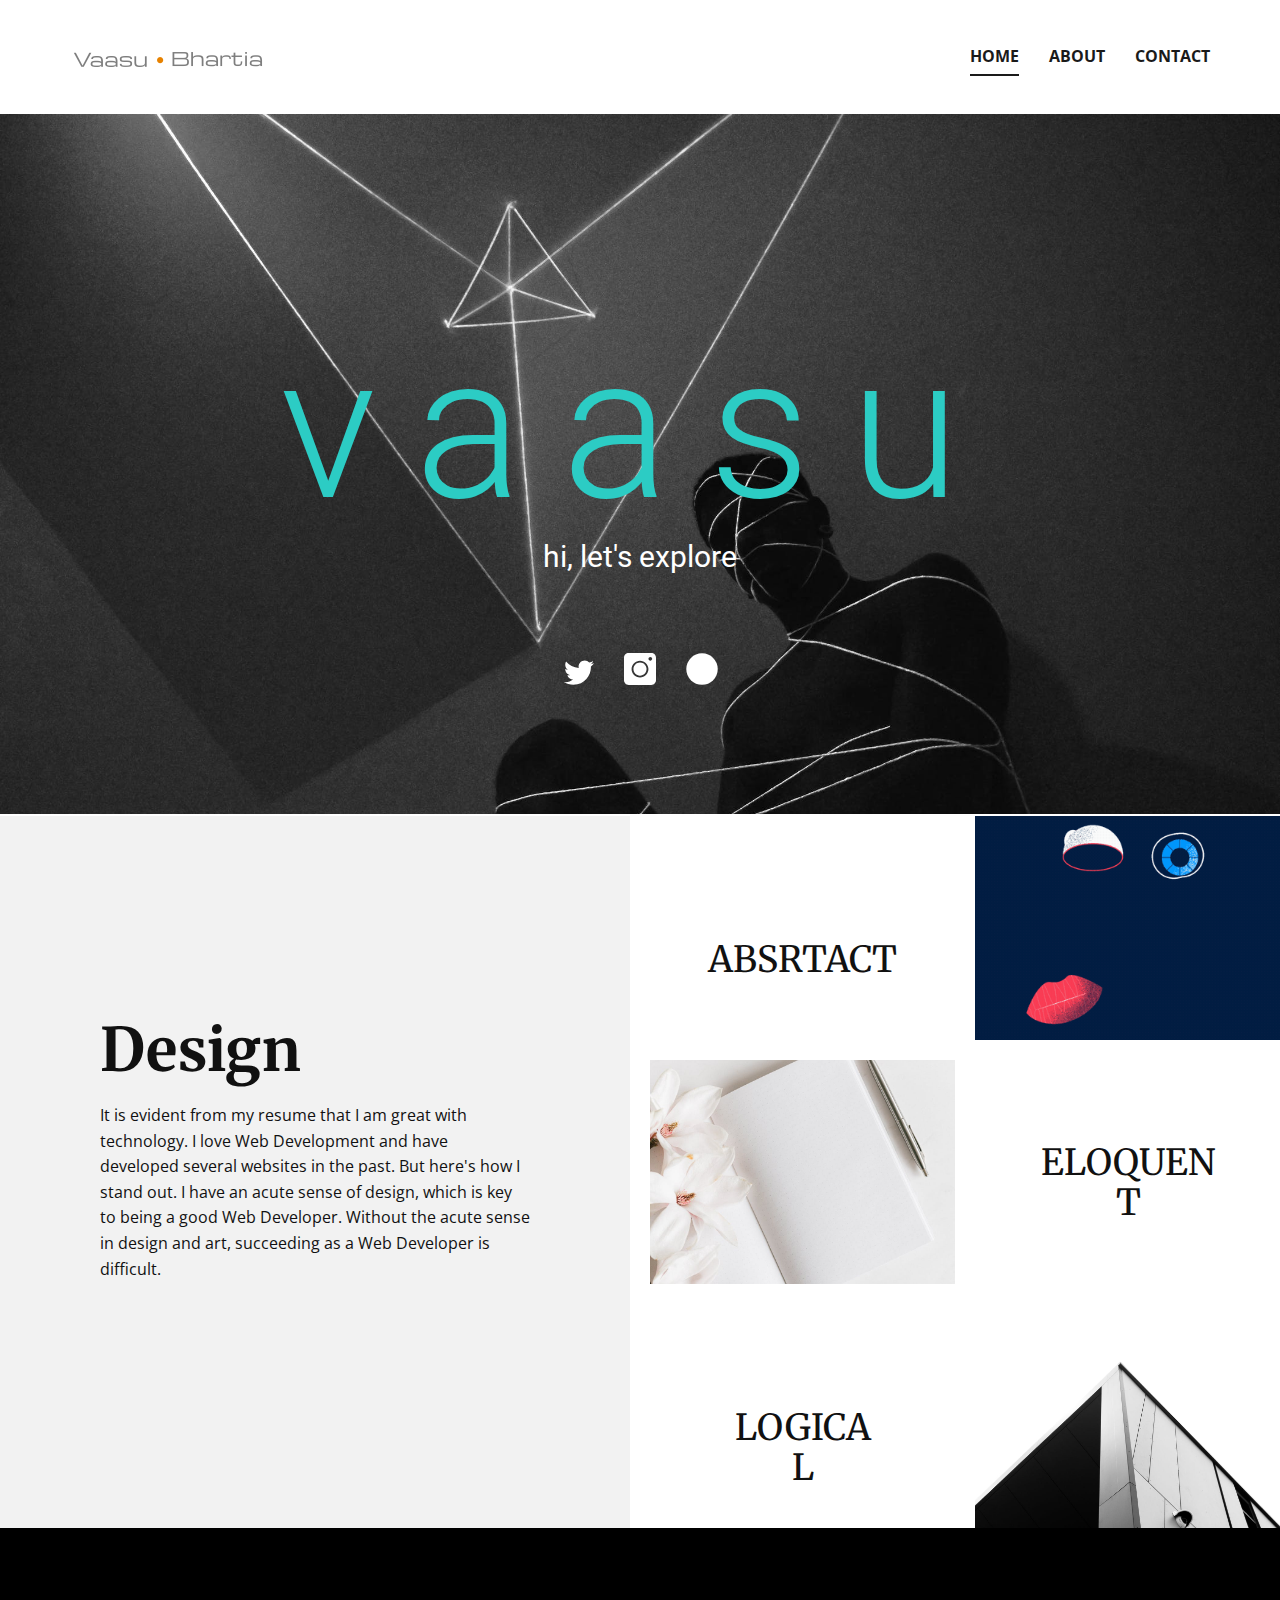
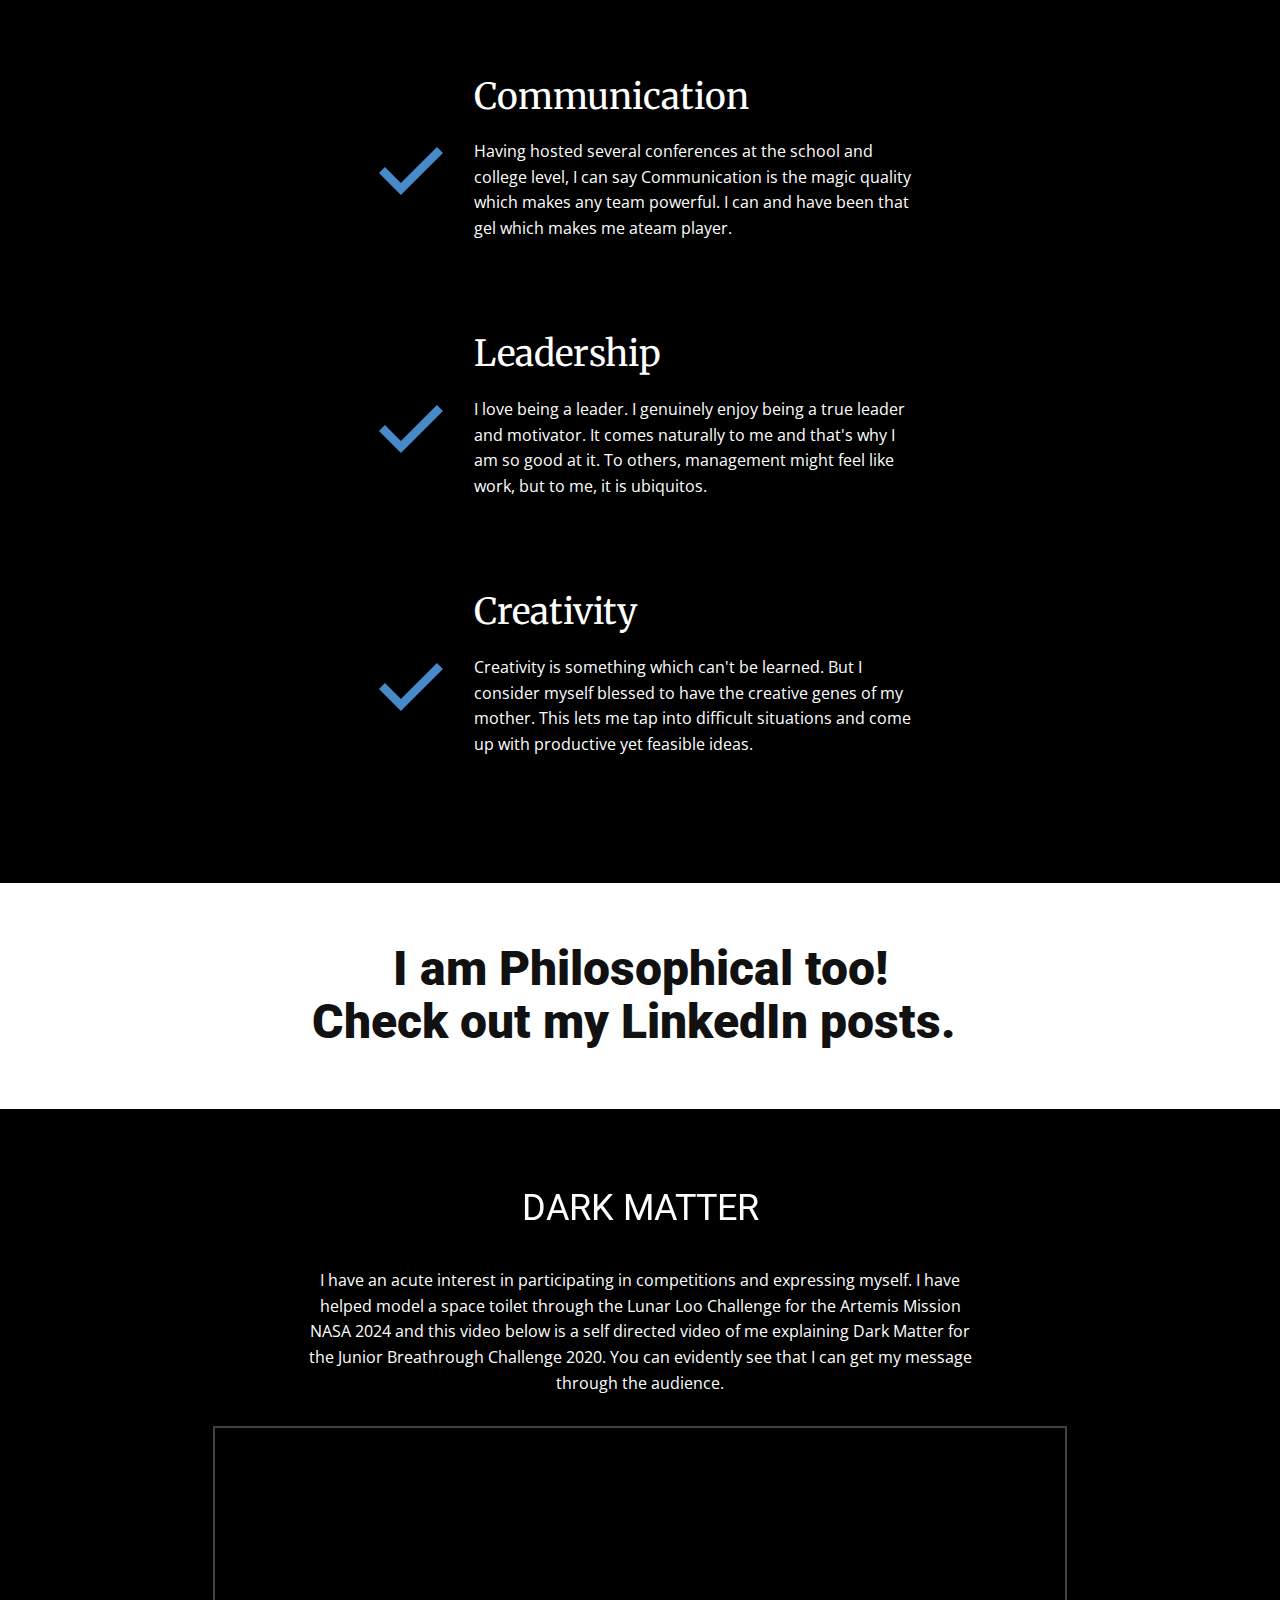
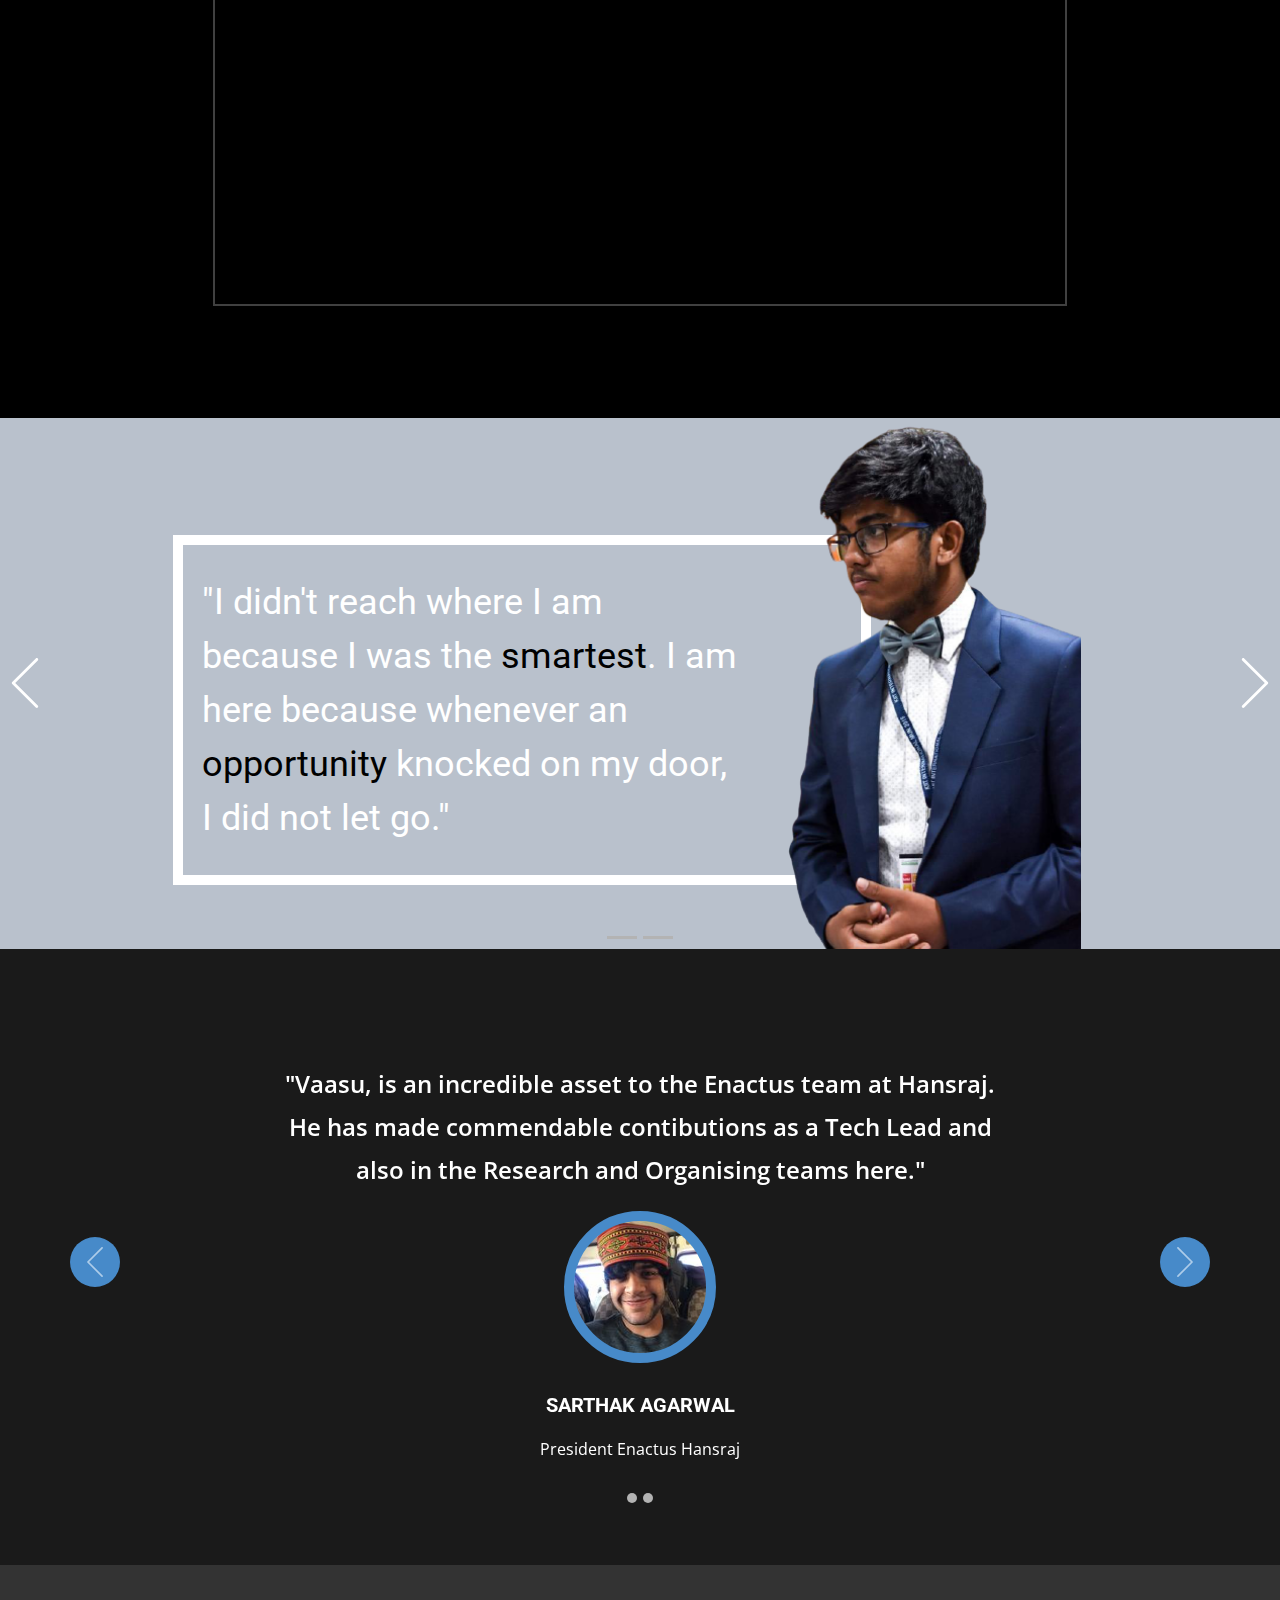
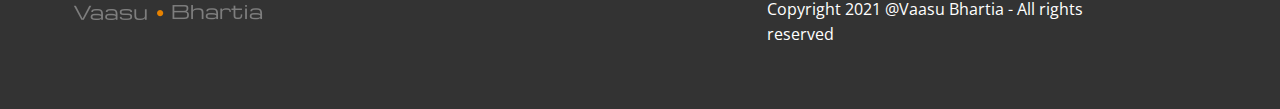
<file: index.html>
<!DOCTYPE html>
<html style="font-size: 16px;">
  <head>
    <meta name="viewport" content="width=device-width, initial-scale=1.0">
    <meta charset="utf-8">
    <meta name="keywords" content="vaasu, Design, ABSRTACT, ELOQUENT, LOGICAL, Communication, Leadership, Creativity, I am Philosophical too!Check out my LinkedIn posts., DARK MATTER, &quot;I didn't reach where I am because I was the smartest. I am here because whenever an opportunity knocked on my door, I&nbsp; let go.&quot;, &quot;The biggest threat to success isn't failure. It's boredom. Push harder on the days you are really bored with what your'e doing!&quot;">
    <meta name="description" content="">
    <meta name="page_type" content="np-template-header-footer-from-plugin">
    <title>Home</title>
    <link rel="stylesheet" href="nicepage.css" media="screen">
<link rel="stylesheet" href="Home.css" media="screen">
    <script class="u-script" type="text/javascript" src="jquery.js" defer=""></script>
    <script class="u-script" type="text/javascript" src="nicepage.js" defer=""></script>
    <meta name="generator" content="Nicepage 3.14.0, nicepage.com">


    <link id="u-theme-google-font" rel="stylesheet" href="https://fonts.googleapis.com/css?family=Roboto:100,100i,300,300i,400,400i,500,500i,700,700i,900,900i|Open+Sans:300,300i,400,400i,600,600i,700,700i,800,800i">
    <link id="u-page-google-font" rel="stylesheet" href="https://fonts.googleapis.com/css?family=Merriweather:300,300i,400,400i,700,700i,900,900i">








    <script type="application/ld+json">{
		"@context": "http://schema.org",
		"@type": "Organization",
		"name": "",
		"url": "index.html",
		"logo": "images/04bae6b78f37453f886a5a7c6752a45d1.png"
}</script>
    <meta property="og:title" content="Home">
    <meta property="og:type" content="website">
    <meta name="theme-color" content="#478ac9">
    <link rel="canonical" href="index.html">
    <meta property="og:url" content="index.html">
  </head>
  <body data-home-page="Home.html" data-home-page-title="Home" class="u-body"><header class="u-clearfix u-header u-header" id="sec-e6c1"><div class="u-clearfix u-sheet u-sheet-1">
        <a href="Home.html" data-page-id="725014946" class="u-image u-logo u-image-1" data-image-width="200" data-image-height="200" title="Vaasu Bhartia">
          <img src="images/04bae6b78f37453f886a5a7c6752a45d1.png" class="u-logo-image u-logo-image-1" data-image-width="200">
        </a>
        <nav class="u-menu u-menu-dropdown u-offcanvas u-menu-1">
          <div class="menu-collapse" style="font-size: 1rem; letter-spacing: 0px; font-weight: 700; text-transform: uppercase;">
            <a class="u-button-style u-custom-active-border-color u-custom-border u-custom-border-color u-custom-borders u-custom-hover-border-color u-custom-left-right-menu-spacing u-custom-padding-bottom u-custom-text-active-color u-custom-text-color u-custom-text-hover-color u-custom-top-bottom-menu-spacing u-nav-link u-text-active-palette-1-base u-text-hover-palette-2-base" href="#">
              <svg><use xmlns:xlink="http://www.w3.org/1999/xlink" xlink:href="#menu-hamburger"></use></svg>
              <svg version="1.1" xmlns="http://www.w3.org/2000/svg" xmlns:xlink="http://www.w3.org/1999/xlink"><defs><symbol id="menu-hamburger" viewBox="0 0 16 16" style="width: 16px; height: 16px;"><rect y="1" width="16" height="2"></rect><rect y="7" width="16" height="2"></rect><rect y="13" width="16" height="2"></rect>
</symbol>
</defs></svg>
            </a>
          </div>
          <div class="u-custom-menu u-nav-container">
            <ul class="u-nav u-spacing-30 u-unstyled u-nav-1"><li class="u-nav-item"><a class="u-border-2 u-border-active-grey-90 u-border-hover-grey-50 u-border-no-left u-border-no-right u-border-no-top u-button-style u-nav-link u-text-active-grey-90 u-text-grey-90 u-text-hover-grey-90" href="Home.html" style="padding: 10px 0px;">Home</a>
</li><li class="u-nav-item"><a class="u-border-2 u-border-active-grey-90 u-border-hover-grey-50 u-border-no-left u-border-no-right u-border-no-top u-button-style u-nav-link u-text-active-grey-90 u-text-grey-90 u-text-hover-grey-90" href="About.html" style="padding: 10px 0px;">About</a>
</li><li class="u-nav-item"><a class="u-border-2 u-border-active-grey-90 u-border-hover-grey-50 u-border-no-left u-border-no-right u-border-no-top u-button-style u-nav-link u-text-active-grey-90 u-text-grey-90 u-text-hover-grey-90" href="Contact.html" style="padding: 10px 0px;">Contact</a>
          </div>
          <div class="u-custom-menu u-nav-container-collapse">
            <div class="u-black u-container-style u-inner-container-layout u-opacity u-opacity-95 u-sidenav">
              <div class="u-sidenav-overflow">
                <div class="u-menu-close"></div>
                <ul class="u-align-center u-nav u-popupmenu-items u-unstyled u-nav-2"><li class="u-nav-item"><a class="u-button-style u-nav-link" href="Home.html" style="padding: 10px 20px;">Home</a>
</li><li class="u-nav-item"><a class="u-button-style u-nav-link" href="About.html" style="padding: 10px 20px;">About</a>
</li><li class="u-nav-item"><a class="u-button-style u-nav-link" href="Contact.html" style="padding: 10px 20px;">Contact</a>
</li></ul>
              </div>
            </div>
            <div class="u-black u-menu-overlay u-opacity u-opacity-70"></div>
          </div>
        </nav>
      </div></header>
    <section class="u-align-center u-clearfix u-image u-section-1" id="carousel_b3c4" data-image-width="2250" data-image-height="1500">
      <div class="u-clearfix u-sheet u-valign-middle-sm u-valign-middle-xs u-sheet-1">
        <h1 class="u-align-center-xs u-text u-text-palette-4-base u-text-1">vaasu</h1>
        <h3 class="u-text u-text-body-alt-color u-text-2">hi, let's explore</h3>
        <div class="u-social-icons u-spacing-30 u-social-icons-1">
          <a class="u-social-url" title="twitter" target="_blank" href="https://twitter.com/vaasubhartia"><span class="u-icon u-icon-circle u-social-icon u-social-twitter u-text-white u-icon-1"><svg class="u-svg-link" preserveAspectRatio="xMidYMin slice" viewBox="-21 -81 681.33464 681" style=""><use xmlns:xlink="http://www.w3.org/1999/xlink" xlink:href="#svg-94f6"></use></svg><svg class="u-svg-content" viewBox="-21 -81 681.33464 681" id="svg-94f6"><path d="m200.964844 515.292969c241.050781 0 372.871094-199.703125 372.871094-372.871094 0-5.671875-.117188-11.320313-.371094-16.9375 25.585937-18.5 47.824218-41.585937 65.371094-67.863281-23.480469 10.441406-48.753907 17.460937-75.257813 20.636718 27.054687-16.230468 47.828125-41.894531 57.625-72.488281-25.320313 15.011719-53.363281 25.917969-83.214844 31.808594-23.914062-25.472656-57.964843-41.402344-95.664062-41.402344-72.367188 0-131.058594 58.6875-131.058594 131.03125 0 10.289063 1.152344 20.289063 3.398437 29.882813-108.917968-5.480469-205.503906-57.625-270.132812-136.921875-11.25 19.363281-17.742188 41.863281-17.742188 65.871093 0 45.460938 23.136719 85.605469 58.316407 109.082032-21.5-.660156-41.695313-6.5625-59.351563-16.386719-.019531.550781-.019531 1.085937-.019531 1.671875 0 63.46875 45.171875 116.460938 105.144531 128.46875-11.015625 2.996094-22.605468 4.609375-34.558594 4.609375-8.429687 0-16.648437-.828125-24.632812-2.363281 16.683594 52.070312 65.066406 89.960937 122.425781 91.023437-44.855469 35.15625-101.359375 56.097657-162.769531 56.097657-10.5625 0-21.003906-.605469-31.2617188-1.816407 57.9999998 37.175781 126.8710938 58.871094 200.8867188 58.871094"></path></svg></span>
          </a>
          <a class="u-social-url" title="instagram" target="_blank" href="https://www.instagram.com/i_am_not_insane_/"><span class="u-icon u-icon-circle u-social-icon u-social-instagram u-text-white u-icon-2"><svg class="u-svg-link" preserveAspectRatio="xMidYMin slice" viewBox="0 0 512 512" style=""><use xmlns:xlink="http://www.w3.org/1999/xlink" xlink:href="#svg-3a7b"></use></svg><svg class="u-svg-content" viewBox="0 0 512 512" x="0px" y="0px" id="svg-3a7b" style="enable-background:new 0 0 512 512;"><g><path d="M256,152c-57.9,0-105,47.1-105,105s47.1,105,105,105s105-47.1,105-105S313.9,152,256,152z M256,152   c-57.9,0-105,47.1-105,105s47.1,105,105,105s105-47.1,105-105S313.9,152,256,152z M437,0H75C33.6,0,0,33.6,0,75v362   c0,41.4,33.6,75,75,75h362c41.4,0,75-33.6,75-75V75C512,33.6,478.4,0,437,0z M256,392c-74.399,0-135-60.601-135-135   c0-74.401,60.601-135,135-135s135,60.599,135,135C391,331.399,330.399,392,256,392z M421,122c-16.5,0-30-13.5-30-30s13.5-30,30-30   s30,13.5,30,30S437.5,122,421,122z M256,152c-57.9,0-105,47.1-105,105s47.1,105,105,105s105-47.1,105-105S313.9,152,256,152z    M256,152c-57.9,0-105,47.1-105,105s47.1,105,105,105s105-47.1,105-105S313.9,152,256,152z M256,152c-57.9,0-105,47.1-105,105   s47.1,105,105,105s105-47.1,105-105S313.9,152,256,152z"></path>
</g></svg></span>
          </a>
          <a class="u-social-url" target="_blank" title="LinkedIn" href="https://www.linkedin.com/in/vaasubhartia/"><span class="u-icon u-icon-circle u-social-icon u-social-linkedin u-text-white u-icon-3"><svg class="u-svg-link" preserveAspectRatio="xMidYMin slice" viewBox="0 0 112 112" style=""><use xmlns:xlink="http://www.w3.org/1999/xlink" xlink:href="#svg-8423"></use></svg><svg class="u-svg-content" viewBox="0 0 112 112" x="0" y="0" id="svg-8423"><circle fill="currentColor" cx="56.1" cy="56.1" r="55"></circle><path fill="#FFFFFF" d="M41.3,83.7H27.9V43.4h13.4V83.7z M34.6,37.9L34.6,37.9c-4.6,0-7.5-3.1-7.5-7c0-4,3-7,7.6-7s7.4,3,7.5,7
            C42.2,34.8,39.2,37.9,34.6,37.9z M89.6,83.7H76.2V62.2c0-5.4-1.9-9.1-6.8-9.1c-3.7,0-5.9,2.5-6.9,4.9c-0.4,0.9-0.4,2.1-0.4,3.3v22.5
            H48.7c0,0,0.2-36.5,0-40.3h13.4v5.7c1.8-2.7,5-6.7,12.1-6.7c8.8,0,15.4,5.8,15.4,18.1V83.7z"></path></svg></span>
          </a>
        </div>
      </div>
    </section>
    <section class="u-clearfix u-section-2" id="carousel_3af7">
      <div class="u-clearfix u-expanded-width u-gutter-20 u-layout-wrap u-layout-wrap-1">
        <div class="u-layout">
          <div class="u-layout-row">
            <div class="u-size-30 u-size-60-md">
              <div class="u-layout-col">
                <div class="u-container-style u-grey-5 u-layout-cell u-size-60 u-layout-cell-1">
                  <div class="u-container-layout u-valign-middle-md u-valign-middle-sm u-valign-top-xs u-container-layout-1">
                    <h2 class="u-custom-font u-font-merriweather u-text u-text-1">Design</h2>
                    <p class="u-text u-text-2">It is evident from my resume that I am great with technology. I love Web Development and have developed several websites in the past. But here's how I stand out. I have an acute sense of design, which is key to being a good Web Developer. Without the acute sense in design and art, succeeding as a Web Developer is difficult.</p>
                  </div>
                </div>
              </div>
            </div>
            <div class="u-size-30 u-size-60-md">
              <div class="u-layout-col">
                <div class="u-size-20">
                  <div class="u-layout-row">
                    <div class="u-container-style u-layout-cell u-size-30 u-layout-cell-2">
                      <div class="u-container-layout u-valign-middle u-container-layout-2">
                        <h2 class="u-align-center u-custom-font u-font-merriweather u-text u-text-3">ABSRTACT</h2>
                      </div>
                    </div>
                    <div class="u-container-style u-image u-layout-cell u-size-30 u-image-1" data-image-width="400" data-image-height="363">
                      <div class="u-container-layout u-container-layout-3"></div>
                    </div>
                  </div>
                </div>
                <div class="u-size-20">
                  <div class="u-layout-row">
                    <div class="u-container-style u-image u-layout-cell u-size-30 u-image-2" data-image-width="1000" data-image-height="1500">
                      <div class="u-container-layout u-container-layout-4"></div>
                    </div>
                    <div class="u-container-style u-hidden-md u-hidden-sm u-hidden-xs u-layout-cell u-size-30 u-layout-cell-5">
                      <div class="u-container-layout u-container-layout-5">
                        <h2 class="u-align-center u-custom-font u-font-merriweather u-text u-text-4">ELOQUENT</h2>
                      </div>
                    </div>
                  </div>
                </div>
                <div class="u-size-20">
                  <div class="u-layout-row">
                    <div class="u-container-style u-hidden-md u-hidden-sm u-hidden-xs u-layout-cell u-size-30 u-layout-cell-6">
                      <div class="u-container-layout u-valign-middle u-container-layout-6">
                        <h2 class="u-align-center u-custom-font u-font-merriweather u-text u-text-5">LOGICAL</h2>
                      </div>
                    </div>
                    <div class="u-container-style u-image u-layout-cell u-size-30 u-image-3" data-image-width="1200" data-image-height="1500">
                      <div class="u-container-layout u-container-layout-7"></div>
                    </div>
                  </div>
                </div>
              </div>
            </div>
          </div>
        </div>
      </div>
    </section>
    <section class="u-black u-clearfix u-section-3" id="sec-5b27">
      <div class="u-clearfix u-sheet u-valign-middle u-sheet-1">
        <div class="u-list u-list-1">
          <div class="u-repeater u-repeater-1">
            <div class="u-container-style u-list-item u-repeater-item">
              <div class="u-container-layout u-similar-container u-container-layout-1">
                <h2 class="u-custom-font u-font-merriweather u-text u-text-1">Communication</h2><span class="u-icon u-icon-circle u-text-palette-1-base u-icon-1">
            <svg class="u-svg-link" preserveAspectRatio="xMidYMin slice" viewBox="0 0 515.556 515.556" style=""><use xmlns:xlink="http://www.w3.org/1999/xlink" xlink:href="#svg-c319"></use></svg>
            <svg xmlns="http://www.w3.org/2000/svg" id="svg-c319" enable-background="new 0 0 515.556 515.556" viewBox="0 0 515.556 515.556" class="u-svg-content"><path d="m0 274.226 176.549 176.886 339.007-338.672-48.67-47.997-290.337 290-128.553-128.552z"></path></svg>
          </span>
                <p class="u-text u-text-2">Having hosted several conferences at the school and college level, I can say Communication is the magic quality which makes any team powerful. I can and have been that gel which makes me ateam player.</p>
              </div>
            </div>
            <div class="u-container-style u-list-item u-repeater-item">
              <div class="u-container-layout u-similar-container u-container-layout-2">
                <h2 class="u-custom-font u-font-merriweather u-text u-text-3">Leadership</h2><span class="u-icon u-icon-circle u-text-palette-1-base u-icon-2">
            <svg class="u-svg-link" preserveAspectRatio="xMidYMin slice" viewBox="0 0 515.556 515.556" style=""><use xmlns:xlink="http://www.w3.org/1999/xlink" xlink:href="#svg-c319"></use></svg>
            <svg xmlns="http://www.w3.org/2000/svg" id="svg-c319" enable-background="new 0 0 515.556 515.556" viewBox="0 0 515.556 515.556" class="u-svg-content"><path d="m0 274.226 176.549 176.886 339.007-338.672-48.67-47.997-290.337 290-128.553-128.552z"></path></svg>
          </span>
                <p class="u-text u-text-4">I love being a leader. I genuinely enjoy being a true leader and motivator. It comes naturally to me and that's why I am so good at it. To others, management might feel like work, but to me, it is ubiquitos.</p>
              </div>
            </div>
            <div class="u-container-style u-list-item u-repeater-item">
              <div class="u-container-layout u-similar-container u-container-layout-3">
                <h2 class="u-custom-font u-font-merriweather u-text u-text-5">Creativity</h2><span class="u-icon u-icon-circle u-text-palette-1-base u-icon-3">
            <svg class="u-svg-link" preserveAspectRatio="xMidYMin slice" viewBox="0 0 515.556 515.556" style=""><use xmlns:xlink="http://www.w3.org/1999/xlink" xlink:href="#svg-c319"></use></svg>
            <svg xmlns="http://www.w3.org/2000/svg" id="svg-c319" enable-background="new 0 0 515.556 515.556" viewBox="0 0 515.556 515.556" class="u-svg-content"><path d="m0 274.226 176.549 176.886 339.007-338.672-48.67-47.997-290.337 290-128.553-128.552z"></path></svg>
          </span>
                <p class="u-text u-text-6">Creativity is something which can't be learned. But I consider myself blessed to have the creative genes of my mother. This lets me tap into difficult situations and come up with productive yet feasible ideas.</p>
              </div>
            </div>
          </div>
        </div>
      </div>
    </section>
    <section class="u-align-center u-clearfix u-section-4" id="sec-d2e9">
      <div class="u-clearfix u-sheet u-valign-middle u-sheet-1">
        <h1 class="u-text u-text-1">I am Philosophical too!<br>Check out my LinkedIn posts.&nbsp;
        </h1>
      </div>
    </section>
    <section class="u-align-center u-black u-clearfix u-section-5" id="carousel_df0a">
      <div class="u-clearfix u-sheet u-sheet-1">
        <h2 class="u-text u-text-1" data-animation-name="bounceIn" data-animation-duration="1000" data-animation-delay="0" data-animation-direction="Down">DARK MATTER</h2>
        <p class="u-text u-text-2">I have an acute interest in participating in competitions and expressing myself. I have helped model a space toilet through the Lunar Loo Challenge for the Artemis Mission NASA 2024 and this video below is a self directed video of me explaining Dark Matter for the Junior Breathrough Challenge 2020. You can evidently see that I can get my message through the audience.</p>
        <div class="u-border-2 u-border-grey-75 u-video u-video-1">
          <div class="embed-responsive embed-responsive-1">
            <iframe style="position: absolute;top: 0;left: 0;width: 100%;height: 100%;" class="embed-responsive-item" src="https://www.youtube.com/embed/4NOdWcOA1fs?mute=0&amp;showinfo=0&amp;controls=0&amp;start=0" frameborder="0" allowfullscreen=""></iframe>
          </div>
        </div>
      </div>
    </section>
    <section class="u-carousel u-slide u-block-f47d-1" id="carousel_6b16" data-interval="5000" data-u-ride="carousel">
      <ol class="u-absolute-hcenter u-carousel-indicators u-block-f47d-2">
        <li data-u-target="#carousel_6b16" class="u-active u-grey-30" data-u-slide-to="0"></li>
        <li data-u-target="#carousel_6b16" class="u-grey-30" data-u-slide-to="1"></li>
      </ol>
      <div class="u-carousel-inner" role="listbox">
        <div class="u-active u-align-left u-carousel-item u-clearfix u-palette-5-base u-section-6-1">
          <div class="u-clearfix u-sheet u-sheet-1">
            <div class="u-border-10 u-border-white u-container-style u-expanded-width-xs u-group u-group-1">
              <div class="u-container-layout u-valign-bottom-xs u-valign-middle-lg u-valign-middle-md u-valign-middle-sm u-valign-middle-xl u-container-layout-1">
                <h2 class="u-text u-text-body-alt-color u-text-1">"I didn't reach where I am because I was the <span class="u-text-black">smartest</span>. I am here because whenever an <span class="u-text-black">opportunity </span>knocked on my door, I did not let go."
                </h2>
              </div>
            </div>
            <img src="images/WhatsApp_Image_2021-05-11_at_3.58.12_PM-removebg-preview.png" alt="" class="u-image u-image-default u-image-1" data-image-width="408" data-image-height="612">
          </div>
        </div>
        <div class="u-align-left u-carousel-item u-clearfix u-palette-5-base u-section-6-2">
          <div class="u-clearfix u-sheet u-sheet-1">
            <div class="u-border-10 u-border-white u-container-style u-expanded-width-sm u-expanded-width-xs u-group u-group-1">
              <div class="u-container-layout u-valign-bottom u-container-layout-1">
                <h2 class="u-text u-text-body-alt-color u-text-1">"The biggest threat to success isn't failure<i><b>. <span class="u-text-black">It's boredom.</span></b>Push harder on the days you are really bored with what your'e doing!</i>"
                </h2>
              </div>
            </div>
            <img src="images/WhatsApp_Image_2021-05-11_at_4.01.13_PM-removebg-preview.png" alt="" class="u-image u-image-default u-image-1" data-image-width="577" data-image-height="433">
          </div>
        </div>
      </div>
      <a class="u-absolute-vcenter u-carousel-control u-carousel-control-prev u-text-body-alt-color u-block-f47d-3" href="#carousel_6b16" role="button" data-u-slide="prev">
        <span aria-hidden="true">
          <svg viewBox="0 0 477.175 477.175"><path d="M145.188,238.575l215.5-215.5c5.3-5.3,5.3-13.8,0-19.1s-13.8-5.3-19.1,0l-225.1,225.1c-5.3,5.3-5.3,13.8,0,19.1l225.1,225
                    c2.6,2.6,6.1,4,9.5,4s6.9-1.3,9.5-4c5.3-5.3,5.3-13.8,0-19.1L145.188,238.575z"></path></svg>
        </span>
        <span class="sr-only">Previous</span>
      </a>
      <a class="u-absolute-vcenter u-carousel-control u-carousel-control-next u-text-body-alt-color u-block-f47d-4" href="#carousel_6b16" role="button" data-u-slide="next">
        <span aria-hidden="true">
          <svg viewBox="0 0 477.175 477.175"><path d="M360.731,229.075l-225.1-225.1c-5.3-5.3-13.8-5.3-19.1,0s-5.3,13.8,0,19.1l215.5,215.5l-215.5,215.5
                    c-5.3,5.3-5.3,13.8,0,19.1c2.6,2.6,6.1,4,9.5,4c3.4,0,6.9-1.3,9.5-4l225.1-225.1C365.931,242.875,365.931,234.275,360.731,229.075z"></path></svg>
        </span>
        <span class="sr-only">Next</span>
      </a>
    </section>
    <section class="u-clearfix u-grey-90 u-section-7" id="carousel_0667">
      <div class="u-clearfix u-sheet u-sheet-1">
        <div id="carousel-d79e" data-interval="5000" data-u-ride="carousel" class="u-carousel u-expanded-width u-slider u-slider-1">
          <ol class="u-absolute-hcenter u-carousel-indicators u-carousel-indicators-1">
            <li data-u-target="#carousel-d79e" class="u-active u-grey-30 u-shape-circle" data-u-slide-to="0" style="width: 10px; height: 10px;"></li>
            <li data-u-target="#carousel-d79e" class="u-grey-30 u-shape-circle" data-u-slide-to="1" style="width: 10px; height: 10px;"></li>
          </ol>
          <div class="u-carousel-inner" role="listbox">
            <div class="u-active u-align-center u-carousel-item u-container-style u-slide">
              <div class="u-container-layout u-container-layout-1">
                <p class="u-text u-text-1">"Vaasu, is an incredible asset to the Enactus team at Hansraj. He has made commendable contibutions as a Tech Lead and also in the Research and Organising teams here."</p>
                <div alt="" class="u-border-10 u-border-palette-1-base u-image u-image-circle u-image-1" data-image-width="150" data-image-height="150"></div>
                <h5 class="u-text u-text-2">Sarthak Agarwal</h5>
                <p class="u-text u-text-3">President Enactus Hansraj</p>
              </div>
            </div>
            <div class="u-align-center u-carousel-item u-container-style u-slide">
              <div class="u-container-layout u-container-layout-2">
                <p class="u-text u-text-4">"Great with Frontend Devlopment.&nbsp;<br>Improves the quality of interactions at CuriousJr.&nbsp;<br>Industrious and always down to work."
                </p>
                <div alt="" class="u-border-8 u-border-palette-1-base u-image u-image-circle u-image-2" data-image-width="200" data-image-height="200"></div>
                <h5 class="u-align-center-md u-text u-text-5">amit shekhar</h5>
                <p class="u-text u-text-6">CEO of CuriousJr</p>
              </div>
            </div>
          </div>
          <a class="u-absolute-vcenter u-carousel-control u-carousel-control-prev u-hover-palette-4-base u-icon-circle u-palette-1-base u-spacing-10 u-text-hover-palette-1-base u-carousel-control-1" href="#carousel-d79e" role="button" data-u-slide="prev">
            <span aria-hidden="true">
              <svg viewBox="0 0 477.175 477.175"><path d="M145.188,238.575l215.5-215.5c5.3-5.3,5.3-13.8,0-19.1s-13.8-5.3-19.1,0l-225.1,225.1c-5.3,5.3-5.3,13.8,0,19.1l225.1,225
                    c2.6,2.6,6.1,4,9.5,4s6.9-1.3,9.5-4c5.3-5.3,5.3-13.8,0-19.1L145.188,238.575z"></path></svg>
            </span>
            <span class="sr-only">Previous</span>
          </a>
          <a class="u-absolute-vcenter u-carousel-control u-carousel-control-next u-hover-palette-4-base u-icon-circle u-palette-1-base u-spacing-10 u-text-hover-palette-1-base u-carousel-control-2" href="#carousel-d79e" role="button" data-u-slide="next">
            <span aria-hidden="true">
              <svg viewBox="0 0 477.175 477.175"><path d="M360.731,229.075l-225.1-225.1c-5.3-5.3-13.8-5.3-19.1,0s-5.3,13.8,0,19.1l215.5,215.5l-215.5,215.5
                    c-5.3,5.3-5.3,13.8,0,19.1c2.6,2.6,6.1,4,9.5,4c3.4,0,6.9-1.3,9.5-4l225.1-225.1C365.931,242.875,365.931,234.275,360.731,229.075z"></path></svg>
            </span>
            <span class="sr-only">Next</span>
          </a>
        </div>
      </div>
    </section>


    <footer class="u-clearfix u-footer u-grey-80" id="sec-8a5a"><div class="u-clearfix u-sheet u-sheet-1">
        <a href="https://nicepage.com" class="u-image u-logo u-image-1" data-image-width="200" data-image-height="200">
          <img src="images/04bae6b78f37453f886a5a7c6752a45d1.png" class="u-logo-image u-logo-image-1" data-image-width="376">
        </a>
        <p class="u-text u-text-1">Copyright 2021 @Vaasu Bhartia - All rights reserved</p>
      </div></footer>
  </body>
</html>
</file>
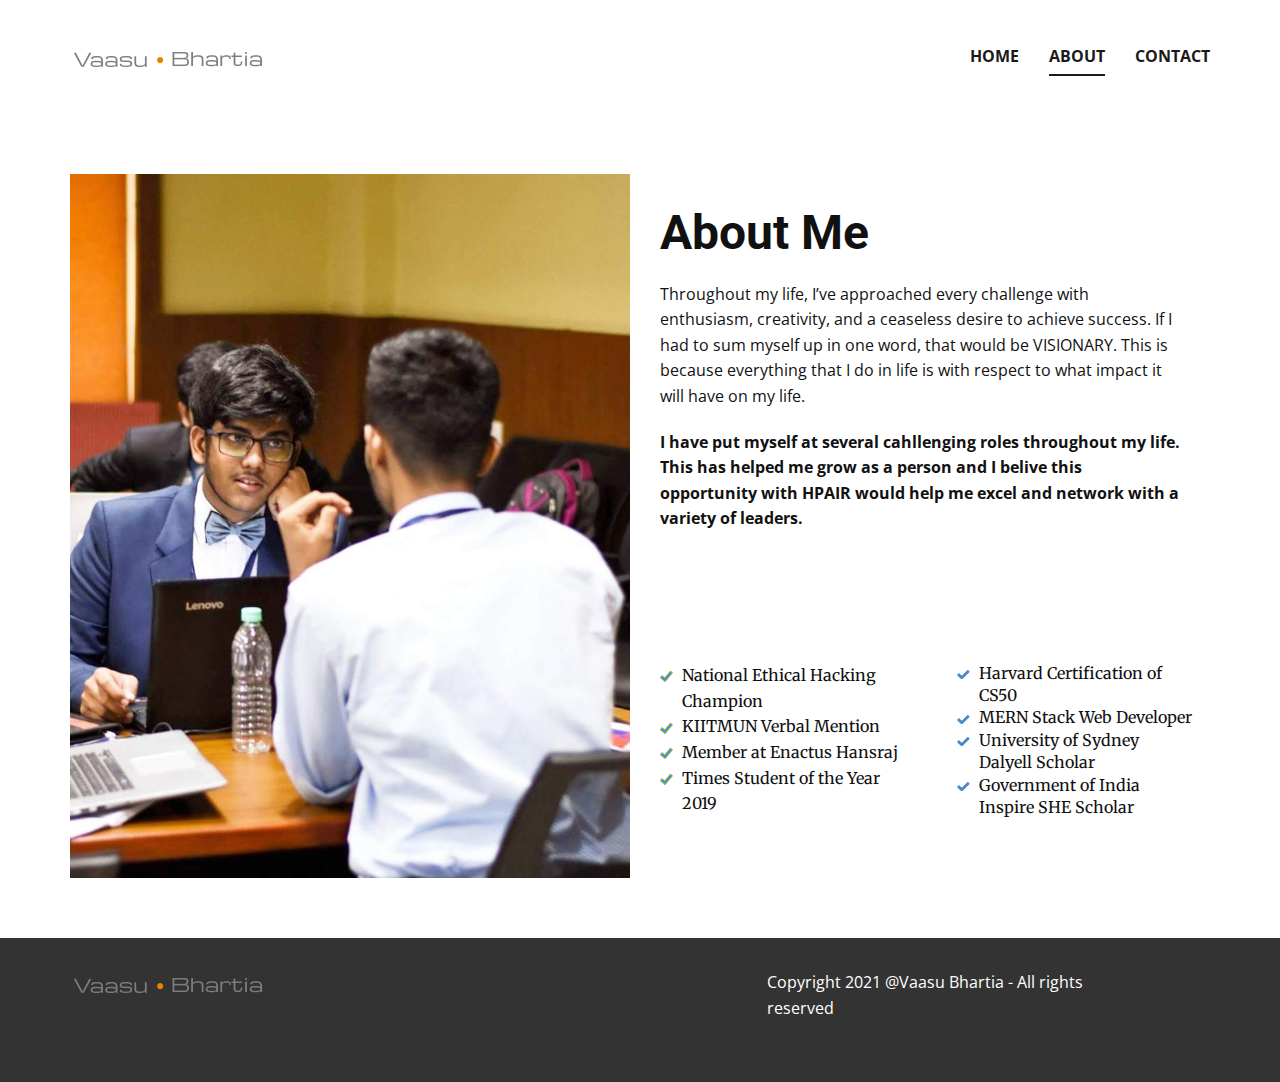
<file: About.html>
<!DOCTYPE html>
<html style="font-size: 16px;">
  <head>
    <meta name="viewport" content="width=device-width, initial-scale=1.0">
    <meta charset="utf-8">
    <meta name="keywords" content="">
    <meta name="description" content="">
    <meta name="page_type" content="np-template-header-footer-from-plugin">
    <title>About</title>
    <link rel="stylesheet" href="nicepage.css" media="screen">
<link rel="stylesheet" href="About.css" media="screen">
    <script class="u-script" type="text/javascript" src="jquery.js" defer=""></script>
    <script class="u-script" type="text/javascript" src="nicepage.js" defer=""></script>
    <meta name="generator" content="Nicepage 3.14.0, nicepage.com">
    <link id="u-theme-google-font" rel="stylesheet" href="https://fonts.googleapis.com/css?family=Roboto:100,100i,300,300i,400,400i,500,500i,700,700i,900,900i|Open+Sans:300,300i,400,400i,600,600i,700,700i,800,800i">
    <link id="u-page-google-font" rel="stylesheet" href="https://fonts.googleapis.com/css?family=Merriweather:300,300i,400,400i,700,700i,900,900i">


    <script type="application/ld+json">{
		"@context": "http://schema.org",
		"@type": "Organization",
		"name": "",
		"url": "index.html",
		"logo": "images/04bae6b78f37453f886a5a7c6752a45d1.png"
}</script>
    <meta property="og:title" content="About">
    <meta property="og:type" content="website">
    <meta name="theme-color" content="#478ac9">
    <link rel="canonical" href="index.html">
    <meta property="og:url" content="index.html">
  </head>
  <body class="u-body"><header class="u-clearfix u-header u-header" id="sec-e6c1"><div class="u-clearfix u-sheet u-sheet-1">
        <a href="Home.html" data-page-id="725014946" class="u-image u-logo u-image-1" data-image-width="200" data-image-height="200" title="Vaasu Bhartia">
          <img src="images/04bae6b78f37453f886a5a7c6752a45d1.png" class="u-logo-image u-logo-image-1" data-image-width="200">
        </a>
        <nav class="u-menu u-menu-dropdown u-offcanvas u-menu-1">
          <div class="menu-collapse" style="font-size: 1rem; letter-spacing: 0px; font-weight: 700; text-transform: uppercase;">
            <a class="u-button-style u-custom-active-border-color u-custom-border u-custom-border-color u-custom-borders u-custom-hover-border-color u-custom-left-right-menu-spacing u-custom-padding-bottom u-custom-text-active-color u-custom-text-color u-custom-text-hover-color u-custom-top-bottom-menu-spacing u-nav-link u-text-active-palette-1-base u-text-hover-palette-2-base" href="#">
              <svg><use xmlns:xlink="http://www.w3.org/1999/xlink" xlink:href="#menu-hamburger"></use></svg>
              <svg version="1.1" xmlns="http://www.w3.org/2000/svg" xmlns:xlink="http://www.w3.org/1999/xlink"><defs><symbol id="menu-hamburger" viewBox="0 0 16 16" style="width: 16px; height: 16px;"><rect y="1" width="16" height="2"></rect><rect y="7" width="16" height="2"></rect><rect y="13" width="16" height="2"></rect>
</symbol>
</defs></svg>
            </a>
          </div>
          <div class="u-custom-menu u-nav-container">
            <ul class="u-nav u-spacing-30 u-unstyled u-nav-1"><li class="u-nav-item"><a class="u-border-2 u-border-active-grey-90 u-border-hover-grey-50 u-border-no-left u-border-no-right u-border-no-top u-button-style u-nav-link u-text-active-grey-90 u-text-grey-90 u-text-hover-grey-90" href="Home.html" style="padding: 10px 0px;">Home</a>
</li><li class="u-nav-item"><a class="u-border-2 u-border-active-grey-90 u-border-hover-grey-50 u-border-no-left u-border-no-right u-border-no-top u-button-style u-nav-link u-text-active-grey-90 u-text-grey-90 u-text-hover-grey-90" href="About.html" style="padding: 10px 0px;">About</a>
</li><li class="u-nav-item"><a class="u-border-2 u-border-active-grey-90 u-border-hover-grey-50 u-border-no-left u-border-no-right u-border-no-top u-button-style u-nav-link u-text-active-grey-90 u-text-grey-90 u-text-hover-grey-90" href="Contact.html" style="padding: 10px 0px;">Contact</a>
</li></ul>
          </div>
          <div class="u-custom-menu u-nav-container-collapse">
            <div class="u-black u-container-style u-inner-container-layout u-opacity u-opacity-95 u-sidenav">
              <div class="u-sidenav-overflow">
                <div class="u-menu-close"></div>
                <ul class="u-align-center u-nav u-popupmenu-items u-unstyled u-nav-2"><li class="u-nav-item"><a class="u-button-style u-nav-link" href="Home.html" style="padding: 10px 20px;">Home</a>
</li><li class="u-nav-item"><a class="u-button-style u-nav-link" href="About.html" style="padding: 10px 20px;">About</a>
</li><li class="u-nav-item"><a class="u-button-style u-nav-link" href="Contact.html" style="padding: 10px 20px;">Contact</a>
</li></ul>
              </div>
            </div>
            <div class="u-black u-menu-overlay u-opacity u-opacity-70"></div>
          </div>
        </nav>
      </div></header>
    <section class="u-clearfix u-section-1" id="carousel_6ccc">
      <div class="u-clearfix u-sheet u-valign-middle-lg u-valign-middle-md u-valign-middle-xl u-sheet-1">
        <div class="u-clearfix u-expanded-width u-gutter-20 u-layout-wrap u-layout-wrap-1">
          <div class="u-layout">
            <div class="u-layout-row">
              <div class="u-size-30 u-size-60-md">
                <div class="u-layout-col">
                  <div class="u-align-center-lg u-align-center-md u-align-center-sm u-align-center-xl u-container-style u-image u-layout-cell u-left-cell u-size-60 u-image-1" data-image-width="1024" data-image-height="1024">
                    <div class="u-container-layout u-valign-middle-md u-valign-middle-sm u-container-layout-1"></div>
                  </div>
                </div>
              </div>
              <div class="u-size-30 u-size-60-md">
                <div class="u-layout-col">
                  <div class="u-size-40">
                    <div class="u-layout-row">
                      <div class="u-container-style u-layout-cell u-right-cell u-size-60 u-layout-cell-2">
                        <div class="u-container-layout u-container-layout-2">
                          <h4 class="u-text u-text-1">About Me</h4>
                          <p class="u-text u-text-2">Throughout my life, I’ve approached every challenge with enthusiasm, creativity, and a ceaseless desire to achieve success. If I had to sum myself up in one word, that would be VISIONARY. This is because everything that I do in life is with respect to what impact it will have on my life.</p>
                          <p class="u-text u-text-3">I have put myself at several cahllenging roles throughout my life. This has helped me grow as a person and I belive this opportunity with HPAIR would help me excel and network with a variety of leaders.</p>
                        </div>
                      </div>
                    </div>
                  </div>
                  <div class="u-size-20">
                    <div class="u-layout-row">
                      <div class="u-align-left u-container-style u-hidden-md u-hidden-sm u-hidden-xs u-layout-cell u-size-30 u-layout-cell-3">
                        <div class="u-container-layout u-valign-middle u-container-layout-3">
                          <ul class="u-custom-font u-custom-list u-font-merriweather u-text u-text-default u-text-4">
                            <li>
                              <div class="class u-list-icon u-list-icon-1">
                                <svg class="u-svg-content" viewBox="0 0 24 24" id="svg-a51d"><path d="m23.526 5.101c-.04-.399-.231-.759-.541-1.014l-2.318-1.904c-.639-.524-1.585-.432-2.111.207l-9.745 11.86-3.916-3.355c-.628-.536-1.576-.465-2.115.163l-1.952 2.278c-.261.304-.388.691-.357 1.091s.215.764.52 1.024l7.403 6.346c.275.235.616.361.974.361.044 0 .089-.002.134-.006.405-.036.77-.229 1.028-.542l12.662-15.411c.255-.309.373-.7.334-1.098z" fill="#2196f3"></path><path d="m.638 13.173c-.304.354-.452.807-.417 1.273.036.466.251.891.606 1.194l7.403 6.346v.001c.321.273.719.421 1.136.421.052 0 .104-.003.156-.007.472-.042.898-.266 1.199-.632l12.665-15.411c.613-.746.504-1.852-.242-2.464l-2.318-1.904c-.744-.612-1.848-.504-2.463.24l-9.584 11.665-3.722-3.189c-.732-.627-1.839-.543-2.467.189zm3.444-1.329 4.303 3.688c.153.131.348.196.554.178.201-.018.386-.115.514-.271l10.07-12.255c.087-.107.246-.123.352-.035l2.318 1.904c.107.088.123.246.035.353l-12.664 15.41c-.058.07-.132.087-.171.09-.039.006-.115.001-.185-.059l-7.404-6.346c-.068-.059-.083-.132-.086-.171-.003-.038.001-.113.06-.182l1.952-2.278c.089-.102.247-.116.352-.026z"></path></svg>
                              </div>National Ethical Hacking Champion
                            </li>
                            <li>
                              <div class="class u-list-icon u-list-icon-2">
                                <svg class="u-svg-content" viewBox="0 0 24 24" id="svg-a51d"><path d="m23.526 5.101c-.04-.399-.231-.759-.541-1.014l-2.318-1.904c-.639-.524-1.585-.432-2.111.207l-9.745 11.86-3.916-3.355c-.628-.536-1.576-.465-2.115.163l-1.952 2.278c-.261.304-.388.691-.357 1.091s.215.764.52 1.024l7.403 6.346c.275.235.616.361.974.361.044 0 .089-.002.134-.006.405-.036.77-.229 1.028-.542l12.662-15.411c.255-.309.373-.7.334-1.098z" fill="#2196f3"></path><path d="m.638 13.173c-.304.354-.452.807-.417 1.273.036.466.251.891.606 1.194l7.403 6.346v.001c.321.273.719.421 1.136.421.052 0 .104-.003.156-.007.472-.042.898-.266 1.199-.632l12.665-15.411c.613-.746.504-1.852-.242-2.464l-2.318-1.904c-.744-.612-1.848-.504-2.463.24l-9.584 11.665-3.722-3.189c-.732-.627-1.839-.543-2.467.189zm3.444-1.329 4.303 3.688c.153.131.348.196.554.178.201-.018.386-.115.514-.271l10.07-12.255c.087-.107.246-.123.352-.035l2.318 1.904c.107.088.123.246.035.353l-12.664 15.41c-.058.07-.132.087-.171.09-.039.006-.115.001-.185-.059l-7.404-6.346c-.068-.059-.083-.132-.086-.171-.003-.038.001-.113.06-.182l1.952-2.278c.089-.102.247-.116.352-.026z"></path></svg>
                              </div>KIITMUN Verbal Mention
                            </li>
                            <li>
                              <div class="class u-list-icon u-list-icon-3">
                                <svg class="u-svg-content" viewBox="0 0 24 24" id="svg-a51d"><path d="m23.526 5.101c-.04-.399-.231-.759-.541-1.014l-2.318-1.904c-.639-.524-1.585-.432-2.111.207l-9.745 11.86-3.916-3.355c-.628-.536-1.576-.465-2.115.163l-1.952 2.278c-.261.304-.388.691-.357 1.091s.215.764.52 1.024l7.403 6.346c.275.235.616.361.974.361.044 0 .089-.002.134-.006.405-.036.77-.229 1.028-.542l12.662-15.411c.255-.309.373-.7.334-1.098z" fill="#2196f3"></path><path d="m.638 13.173c-.304.354-.452.807-.417 1.273.036.466.251.891.606 1.194l7.403 6.346v.001c.321.273.719.421 1.136.421.052 0 .104-.003.156-.007.472-.042.898-.266 1.199-.632l12.665-15.411c.613-.746.504-1.852-.242-2.464l-2.318-1.904c-.744-.612-1.848-.504-2.463.24l-9.584 11.665-3.722-3.189c-.732-.627-1.839-.543-2.467.189zm3.444-1.329 4.303 3.688c.153.131.348.196.554.178.201-.018.386-.115.514-.271l10.07-12.255c.087-.107.246-.123.352-.035l2.318 1.904c.107.088.123.246.035.353l-12.664 15.41c-.058.07-.132.087-.171.09-.039.006-.115.001-.185-.059l-7.404-6.346c-.068-.059-.083-.132-.086-.171-.003-.038.001-.113.06-.182l1.952-2.278c.089-.102.247-.116.352-.026z"></path></svg>
                              </div>Member at Enactus Hansraj
                            </li>
                            <li>
                              <div class="class u-list-icon u-list-icon-1">
                                <svg class="u-svg-content" viewBox="0 0 24 24" id="svg-a51d"><path d="m23.526 5.101c-.04-.399-.231-.759-.541-1.014l-2.318-1.904c-.639-.524-1.585-.432-2.111.207l-9.745 11.86-3.916-3.355c-.628-.536-1.576-.465-2.115.163l-1.952 2.278c-.261.304-.388.691-.357 1.091s.215.764.52 1.024l7.403 6.346c.275.235.616.361.974.361.044 0 .089-.002.134-.006.405-.036.77-.229 1.028-.542l12.662-15.411c.255-.309.373-.7.334-1.098z" fill="#2196f3"></path><path d="m.638 13.173c-.304.354-.452.807-.417 1.273.036.466.251.891.606 1.194l7.403 6.346v.001c.321.273.719.421 1.136.421.052 0 .104-.003.156-.007.472-.042.898-.266 1.199-.632l12.665-15.411c.613-.746.504-1.852-.242-2.464l-2.318-1.904c-.744-.612-1.848-.504-2.463.24l-9.584 11.665-3.722-3.189c-.732-.627-1.839-.543-2.467.189zm3.444-1.329 4.303 3.688c.153.131.348.196.554.178.201-.018.386-.115.514-.271l10.07-12.255c.087-.107.246-.123.352-.035l2.318 1.904c.107.088.123.246.035.353l-12.664 15.41c-.058.07-.132.087-.171.09-.039.006-.115.001-.185-.059l-7.404-6.346c-.068-.059-.083-.132-.086-.171-.003-.038.001-.113.06-.182l1.952-2.278c.089-.102.247-.116.352-.026z"></path></svg>
                              </div>Times Student of the Year 2019
                            </li>
                          </ul>
                        </div>
                      </div>
                      <div class="u-align-left u-container-style u-layout-cell u-right-cell u-size-30 u-layout-cell-4">
                        <div class="u-container-layout u-valign-middle u-container-layout-4">
                          <ul class="u-custom-font u-custom-list u-font-merriweather u-text u-text-5">
                            <li style="">
                              <div class="u-list-icon u-text-palette-1-base">
                                <svg class="u-svg-content" viewBox="0 0 512 512" id="svg-ac83"><path d="m433.1 67.1-231.8 231.9c-6.2 6.2-16.4 6.2-22.6 0l-99.8-99.8-78.9 78.8 150.5 150.5c10.5 10.5 24.6 16.3 39.4 16.3 14.8 0 29-5.9 39.4-16.3l282.7-282.5z" fill="currentColor"></path></svg>
                              </div>Harvard Certification of CS50&nbsp;
                            </li>
                            <li style="">
                              <div class="u-list-icon u-text-palette-1-base">
                                <svg class="u-svg-content" viewBox="0 0 512 512" id="svg-ac83"><path d="m433.1 67.1-231.8 231.9c-6.2 6.2-16.4 6.2-22.6 0l-99.8-99.8-78.9 78.8 150.5 150.5c10.5 10.5 24.6 16.3 39.4 16.3 14.8 0 29-5.9 39.4-16.3l282.7-282.5z" fill="currentColor"></path></svg>
                              </div>MERN Stack Web Developer
                            </li>
                            <li style="">
                              <div class="u-list-icon u-text-palette-1-base">
                                <svg class="u-svg-content" viewBox="0 0 512 512" id="svg-ac83"><path d="m433.1 67.1-231.8 231.9c-6.2 6.2-16.4 6.2-22.6 0l-99.8-99.8-78.9 78.8 150.5 150.5c10.5 10.5 24.6 16.3 39.4 16.3 14.8 0 29-5.9 39.4-16.3l282.7-282.5z" fill="currentColor"></path></svg>
                              </div>University of Sydney Dalyell Scholar
                            </li>
                            <li style="">
                              <div class="u-list-icon u-text-palette-1-base">
                                <svg class="u-svg-content" viewBox="0 0 512 512" id="svg-ac83"><path d="m433.1 67.1-231.8 231.9c-6.2 6.2-16.4 6.2-22.6 0l-99.8-99.8-78.9 78.8 150.5 150.5c10.5 10.5 24.6 16.3 39.4 16.3 14.8 0 29-5.9 39.4-16.3l282.7-282.5z" fill="currentColor"></path></svg>
                              </div>Government of India Inspire SHE Scholar
                            </li>
                          </ul>
                        </div>
                      </div>
                    </div>
                  </div>
                </div>
              </div>
            </div>
          </div>
        </div>
      </div>
    </section>


    <footer class="u-clearfix u-footer u-grey-80" id="sec-8a5a"><div class="u-clearfix u-sheet u-sheet-1">
        <a href="https://nicepage.com" class="u-image u-logo u-image-1" data-image-width="200" data-image-height="200">
          <img src="images/04bae6b78f37453f886a5a7c6752a45d1.png" class="u-logo-image u-logo-image-1" data-image-width="376">
        </a>
        <p class="u-text u-text-1">Copyright 2021 @Vaasu Bhartia - All rights reserved</p>
      </div></footer>
    </section>
  </body>
</html>
</file>
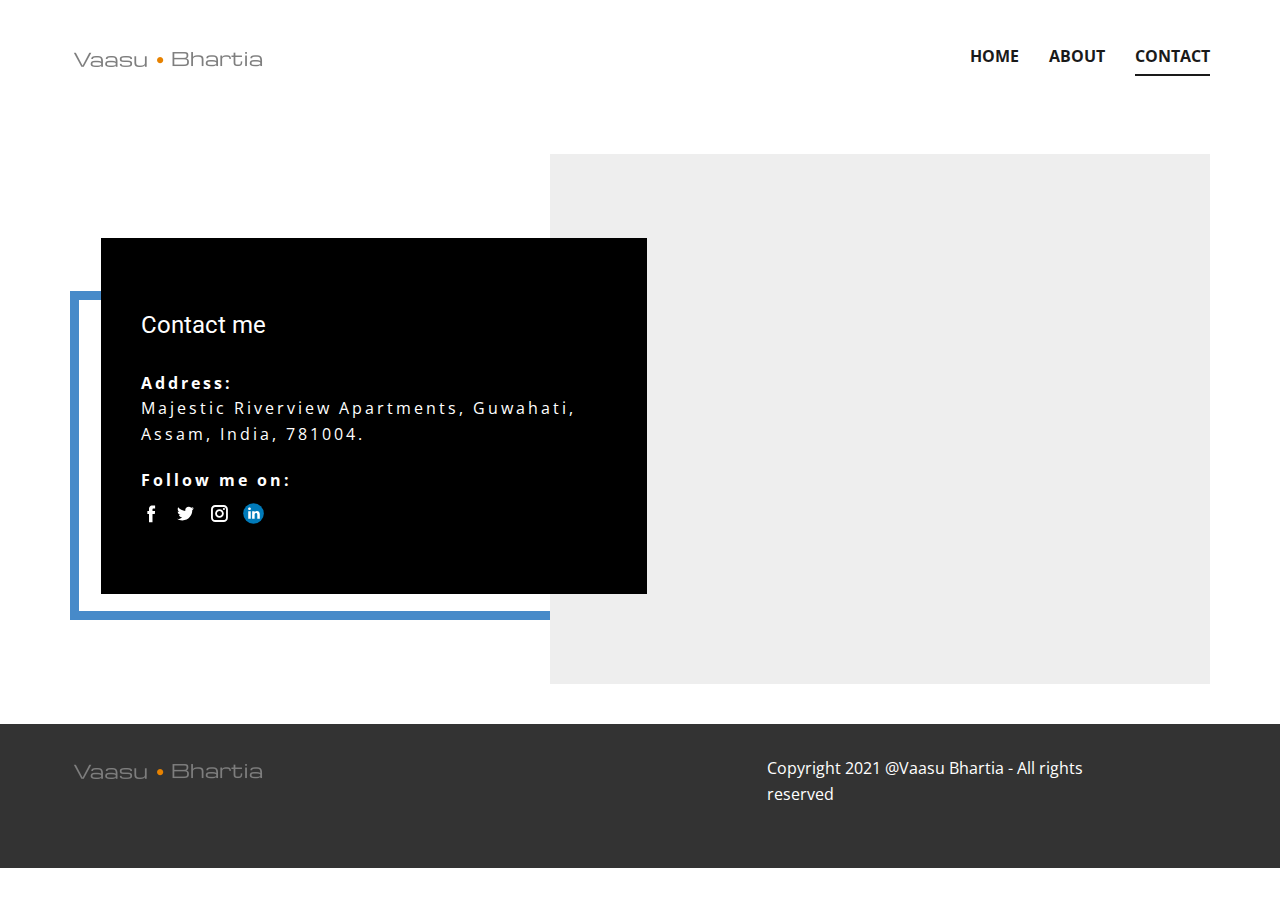
<file: Contact.html>
<!DOCTYPE html>
<html style="font-size: 16px;">
  <head>
    <meta name="viewport" content="width=device-width, initial-scale=1.0">
    <meta charset="utf-8">
    <meta name="keywords" content="">
    <meta name="description" content="">
    <meta name="page_type" content="np-template-header-footer-from-plugin">
    <title>Contact</title>
    <link rel="stylesheet" href="nicepage.css" media="screen">
<link rel="stylesheet" href="Contact.css" media="screen">
    <script class="u-script" type="text/javascript" src="jquery.js" defer=""></script>
    <script class="u-script" type="text/javascript" src="nicepage.js" defer=""></script>
    <meta name="generator" content="Nicepage 3.14.0, nicepage.com">
    <link id="u-theme-google-font" rel="stylesheet" href="https://fonts.googleapis.com/css?family=Roboto:100,100i,300,300i,400,400i,500,500i,700,700i,900,900i|Open+Sans:300,300i,400,400i,600,600i,700,700i,800,800i">


    <script type="application/ld+json">{
		"@context": "http://schema.org",
		"@type": "Organization",
		"name": "",
		"url": "index.html",
		"logo": "images/04bae6b78f37453f886a5a7c6752a45d1.png"
}</script>
    <meta property="og:title" content="Contact">
    <meta property="og:type" content="website">
    <meta name="theme-color" content="#478ac9">
    <link rel="canonical" href="index.html">
    <meta property="og:url" content="index.html">
  </head>
  <body class="u-body"><header class="u-clearfix u-header u-header" id="sec-e6c1"><div class="u-clearfix u-sheet u-sheet-1">
        <a href="Home.html" data-page-id="725014946" class="u-image u-logo u-image-1" data-image-width="200" data-image-height="200" title="Vaasu Bhartia">
          <img src="images/04bae6b78f37453f886a5a7c6752a45d1.png" class="u-logo-image u-logo-image-1" data-image-width="200">
        </a>
        <nav class="u-menu u-menu-dropdown u-offcanvas u-menu-1">
          <div class="menu-collapse" style="font-size: 1rem; letter-spacing: 0px; font-weight: 700; text-transform: uppercase;">
            <a class="u-button-style u-custom-active-border-color u-custom-border u-custom-border-color u-custom-borders u-custom-hover-border-color u-custom-left-right-menu-spacing u-custom-padding-bottom u-custom-text-active-color u-custom-text-color u-custom-text-hover-color u-custom-top-bottom-menu-spacing u-nav-link u-text-active-palette-1-base u-text-hover-palette-2-base" href="#">
              <svg><use xmlns:xlink="http://www.w3.org/1999/xlink" xlink:href="#menu-hamburger"></use></svg>
              <svg version="1.1" xmlns="http://www.w3.org/2000/svg" xmlns:xlink="http://www.w3.org/1999/xlink"><defs><symbol id="menu-hamburger" viewBox="0 0 16 16" style="width: 16px; height: 16px;"><rect y="1" width="16" height="2"></rect><rect y="7" width="16" height="2"></rect><rect y="13" width="16" height="2"></rect>
</symbol>
</defs></svg>
            </a>
          </div>
          <div class="u-custom-menu u-nav-container">
            <ul class="u-nav u-spacing-30 u-unstyled u-nav-1"><li class="u-nav-item"><a class="u-border-2 u-border-active-grey-90 u-border-hover-grey-50 u-border-no-left u-border-no-right u-border-no-top u-button-style u-nav-link u-text-active-grey-90 u-text-grey-90 u-text-hover-grey-90" href="Home.html" style="padding: 10px 0px;">Home</a>
</li><li class="u-nav-item"><a class="u-border-2 u-border-active-grey-90 u-border-hover-grey-50 u-border-no-left u-border-no-right u-border-no-top u-button-style u-nav-link u-text-active-grey-90 u-text-grey-90 u-text-hover-grey-90" href="About.html" style="padding: 10px 0px;">About</a>
</li><li class="u-nav-item"><a class="u-border-2 u-border-active-grey-90 u-border-hover-grey-50 u-border-no-left u-border-no-right u-border-no-top u-button-style u-nav-link u-text-active-grey-90 u-text-grey-90 u-text-hover-grey-90" href="Contact.html" style="padding: 10px 0px;">Contact</a>
</li></ul>
          </div>
          <div class="u-custom-menu u-nav-container-collapse">
            <div class="u-black u-container-style u-inner-container-layout u-opacity u-opacity-95 u-sidenav">
              <div class="u-sidenav-overflow">
                <div class="u-menu-close"></div>
                <ul class="u-align-center u-nav u-popupmenu-items u-unstyled u-nav-2"><li class="u-nav-item"><a class="u-button-style u-nav-link" href="Home.html" style="padding: 10px 20px;">Home</a>
</li><li class="u-nav-item"><a class="u-button-style u-nav-link" href="About.html" style="padding: 10px 20px;">About</a>
</li><li class="u-nav-item"><a class="u-button-style u-nav-link" href="Contact.html" style="padding: 10px 20px;">Contact</a>
</li></ul>
              </div>
            </div>
            <div class="u-black u-menu-overlay u-opacity u-opacity-70"></div>
          </div>
        </nav>
      </div></header>
    <section class="u-clearfix u-section-1" id="carousel_6e49">
      <div class="u-clearfix u-sheet u-valign-middle-xl u-sheet-1">
        <div class="u-border-9 u-border-palette-1-base u-shape u-shape-rectangle u-shape-1"></div>
        <div class="u-grey-light-2 u-map u-map-1">
          <div class="embed-responsive">
            <iframe class="embed-responsive-item" src="//maps.google.com/maps?output=embed&amp;q=Majestic%20Riverview%20Apartments&amp;z=10&amp;t=m&amp;hl=en" data-map="JTdCJTIyYWRkcmVzcyUyMiUzQSUyMk1hamVzdGljJTIwUml2ZXJ2aWV3JTIwQXBhcnRtZW50cyUyMiUyQyUyMnpvb20lMjIlM0ExMCUyQyUyMnR5cGVJZCUyMiUzQSUyMnJvYWQlMjIlMkMlMjJsYW5nJTIyJTNBJTIyZW4lMjIlN0Q="></iframe>
          </div>
        </div>
        <div class="u-align-left u-black u-container-style u-group u-group-1">
          <div class="u-container-layout u-container-layout-1">
            <h4 class="u-text u-text-1">Contact me</h4>
            <p class="u-text u-text-font u-text-2"><b>Address: </b>
              <br>Majestic Riverview Apartments, Guwahati, Assam, India, 781004.
            </p>
            <p class="u-text u-text-3">Follow me on:</p>
            <div class="u-social-icons u-spacing-13 u-social-icons-1">
              <a class="u-social-url" target="_blank" href="https://www.facebook.com/profile.php?id=100002873469342" title="Facebook"><span class="u-icon u-icon-circle u-social-facebook u-social-icon u-icon-1"><svg class="u-svg-link" preserveAspectRatio="xMidYMin slice" viewBox="0 0 112.2 112.2" style="undefined"><use xmlns:xlink="http://www.w3.org/1999/xlink" xlink:href="#svg-8ffd"></use></svg><svg x="0px" y="0px" viewBox="0 0 112.2 112.2" id="svg-8ffd" class="u-svg-content"><path d="M75.5,28.8H65.4c-1.5,0-4,0.9-4,4.3v9.4h13.9l-1.5,15.8H61.4v45.1H42.8V58.3h-8.8V42.4h8.8V32.2 c0-7.4,3.4-18.8,18.8-18.8h13.8v15.4H75.5z"></path></svg></span>
              </a>
              <a class="u-social-url" target="_blank" href="https://twitter.com/vaasubhartia" title="Twitter"><span class="u-icon u-icon-circle u-social-icon u-social-twitter u-icon-2"><svg class="u-svg-link" preserveAspectRatio="xMidYMin slice" viewBox="0 0 112.2 112.2" style="undefined"><use xmlns:xlink="http://www.w3.org/1999/xlink" xlink:href="#svg-2c0f"></use></svg><svg x="0px" y="0px" viewBox="0 0 112.2 112.2" id="svg-2c0f" class="u-svg-content"><path d="M92.2,38.2c0,0.8,0,1.6,0,2.3c0,24.3-18.6,52.4-52.6,52.4c-10.6,0.1-20.2-2.9-28.5-8.2 c1.4,0.2,2.9,0.2,4.4,0.2c8.7,0,16.7-2.9,23-7.9c-8.1-0.2-14.9-5.5-17.3-12.8c1.1,0.2,2.4,0.2,3.4,0.2c1.6,0,3.3-0.2,4.8-0.7 c-8.4-1.6-14.9-9.2-14.9-18c0-0.2,0-0.2,0-0.2c2.5,1.4,5.4,2.2,8.4,2.3c-5-3.3-8.3-8.9-8.3-15.4c0-3.4,1-6.5,2.5-9.2 c9.1,11.1,22.7,18.5,38,19.2c-0.2-1.4-0.4-2.8-0.4-4.3c0.1-10,8.3-18.2,18.5-18.2c5.4,0,10.1,2.2,13.5,5.7c4.3-0.8,8.1-2.3,11.7-4.5 c-1.4,4.3-4.3,7.9-8.1,10.1c3.7-0.4,7.3-1.4,10.6-2.9C98.9,32.3,95.7,35.5,92.2,38.2z"></path></svg></span>
              </a>
              <a class="u-social-url" target="_blank" href="https://www.instagram.com/i_am_not_insane_/" title="Instagram"><span class="u-icon u-icon-circle u-social-icon u-social-instagram u-icon-3"><svg class="u-svg-link" preserveAspectRatio="xMidYMin slice" viewBox="0 0 112.2 112.2" style="undefined"><use xmlns:xlink="http://www.w3.org/1999/xlink" xlink:href="#svg-2a66"></use></svg><svg x="0px" y="0px" viewBox="0 0 112.2 112.2" id="svg-2a66" class="u-svg-content"><path d="M55.9,32.9c-12.8,0-23.2,10.4-23.2,23.2s10.4,23.2,23.2,23.2s23.2-10.4,23.2-23.2S68.7,32.9,55.9,32.9z M55.9,69.4c-7.4,0-13.3-6-13.3-13.3c-0.1-7.4,6-13.3,13.3-13.3s13.3,6,13.3,13.3C69.3,63.5,63.3,69.4,55.9,69.4z"></path><path d="M79.7,26.8c-3,0-5.4,2.5-5.4,5.4s2.5,5.4,5.4,5.4c3,0,5.4-2.5,5.4-5.4S82.7,26.8,79.7,26.8z"></path><path d="M78.2,11H33.5C21,11,10.8,21.3,10.8,33.7v44.7c0,12.6,10.2,22.8,22.7,22.8h44.7c12.6,0,22.7-10.2,22.7-22.7 V33.7C100.8,21.1,90.6,11,78.2,11z M91,78.4c0,7.1-5.8,12.8-12.8,12.8H33.5c-7.1,0-12.8-5.8-12.8-12.8V33.7 c0-7.1,5.8-12.8,12.8-12.8h44.7c7.1,0,12.8,5.8,12.8,12.8V78.4z"></path></svg></span>
              </a>
              <a class="u-social-url" target="_blank" title="LinkedIn" href="https://www.linkedin.com/in/vaasubhartia/"><span class="u-icon u-icon-circle u-social-icon u-social-linkedin u-icon-4"><svg class="u-svg-link" preserveAspectRatio="xMidYMin slice" viewBox="0 0 112 112" style=""><use xmlns:xlink="http://www.w3.org/1999/xlink" xlink:href="#svg-237a"></use></svg><svg class="u-svg-content" viewBox="0 0 112 112" x="0" y="0" id="svg-237a"><circle fill="currentColor" cx="56.1" cy="56.1" r="55"></circle><path fill="#FFFFFF" d="M41.3,83.7H27.9V43.4h13.4V83.7z M34.6,37.9L34.6,37.9c-4.6,0-7.5-3.1-7.5-7c0-4,3-7,7.6-7s7.4,3,7.5,7
            C42.2,34.8,39.2,37.9,34.6,37.9z M89.6,83.7H76.2V62.2c0-5.4-1.9-9.1-6.8-9.1c-3.7,0-5.9,2.5-6.9,4.9c-0.4,0.9-0.4,2.1-0.4,3.3v22.5
            H48.7c0,0,0.2-36.5,0-40.3h13.4v5.7c1.8-2.7,5-6.7,12.1-6.7c8.8,0,15.4,5.8,15.4,18.1V83.7z"></path></svg></span>
              </a>
            </div>
          </div>
        </div>
      </div>
    </section>


    <footer class="u-clearfix u-footer u-grey-80" id="sec-8a5a"><div class="u-clearfix u-sheet u-sheet-1">
        <a href="https://nicepage.com" class="u-image u-logo u-image-1" data-image-width="200" data-image-height="200">
          <img src="images/04bae6b78f37453f886a5a7c6752a45d1.png" class="u-logo-image u-logo-image-1" data-image-width="376">
        </a>
        <p class="u-text u-text-1">Copyright 2021 @Vaasu Bhartia - All rights reserved</p>
      </div></footer>

  </body>
</html>
</file>
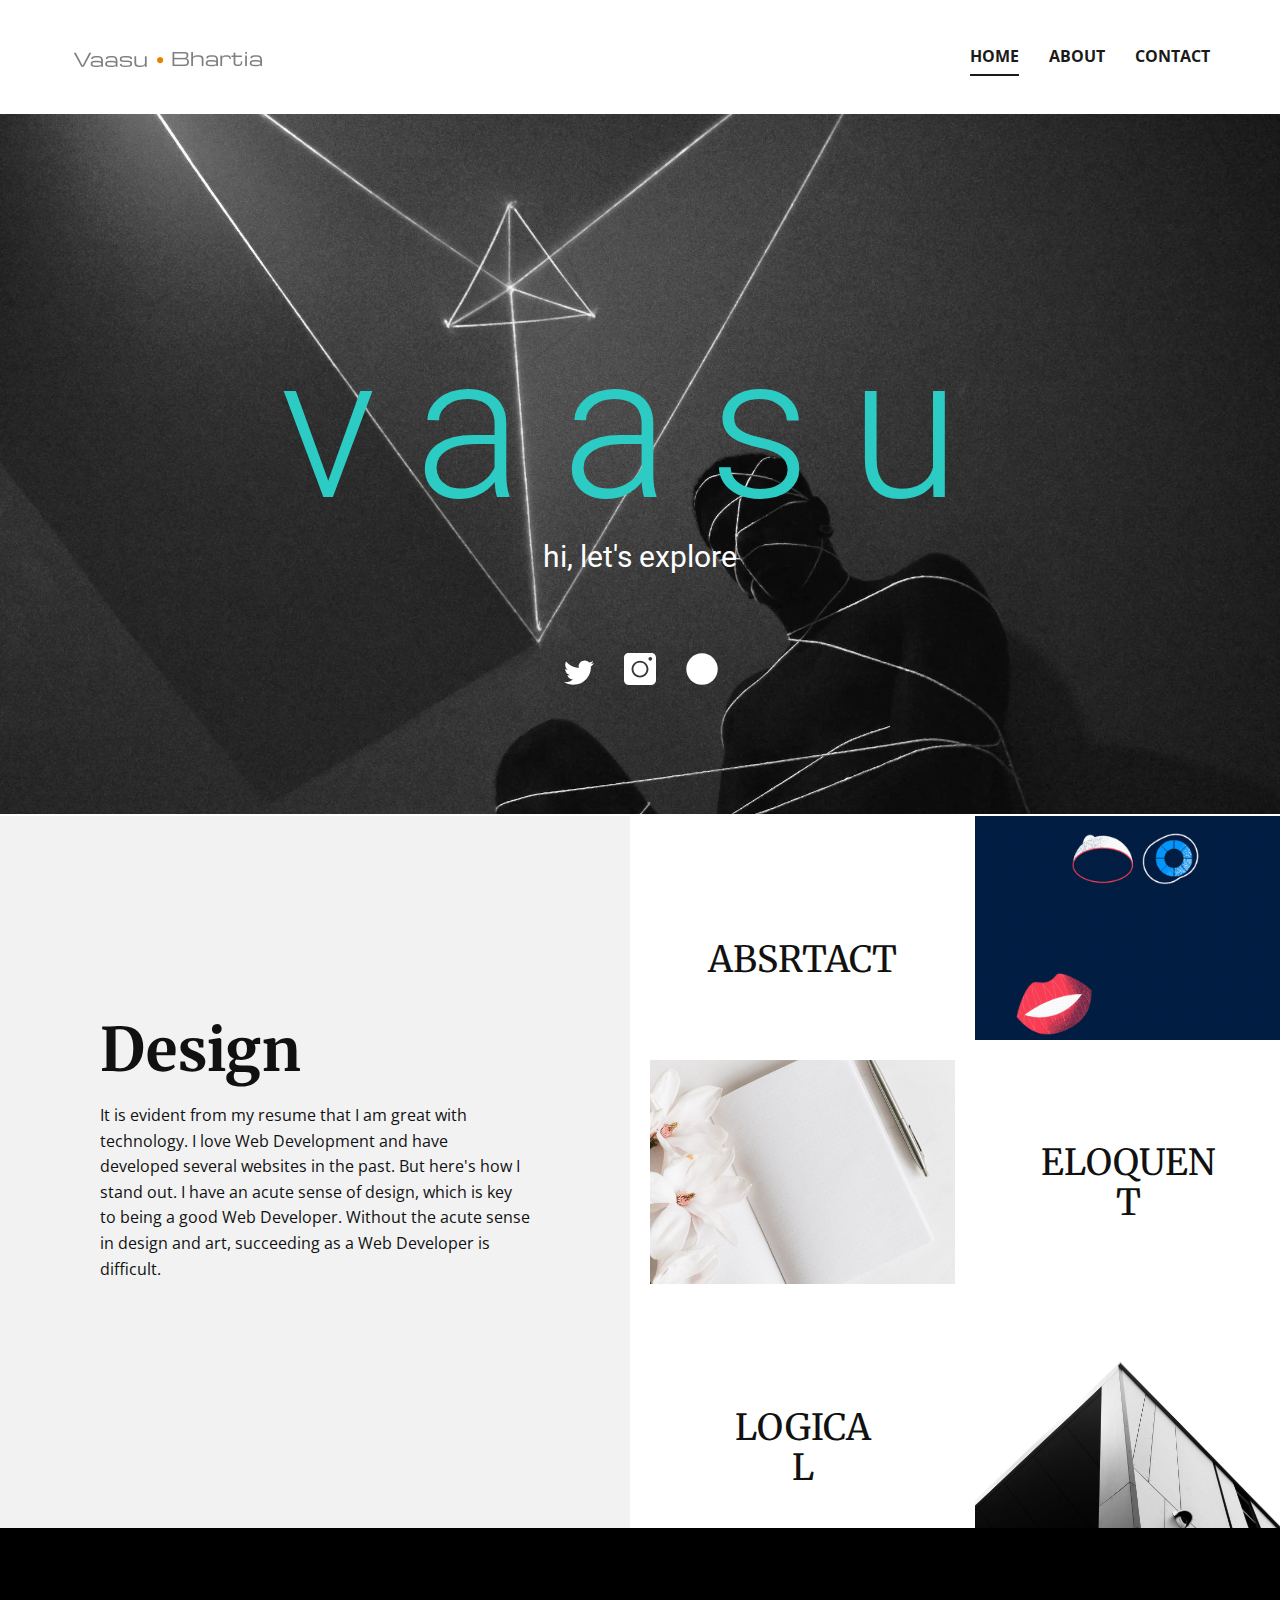
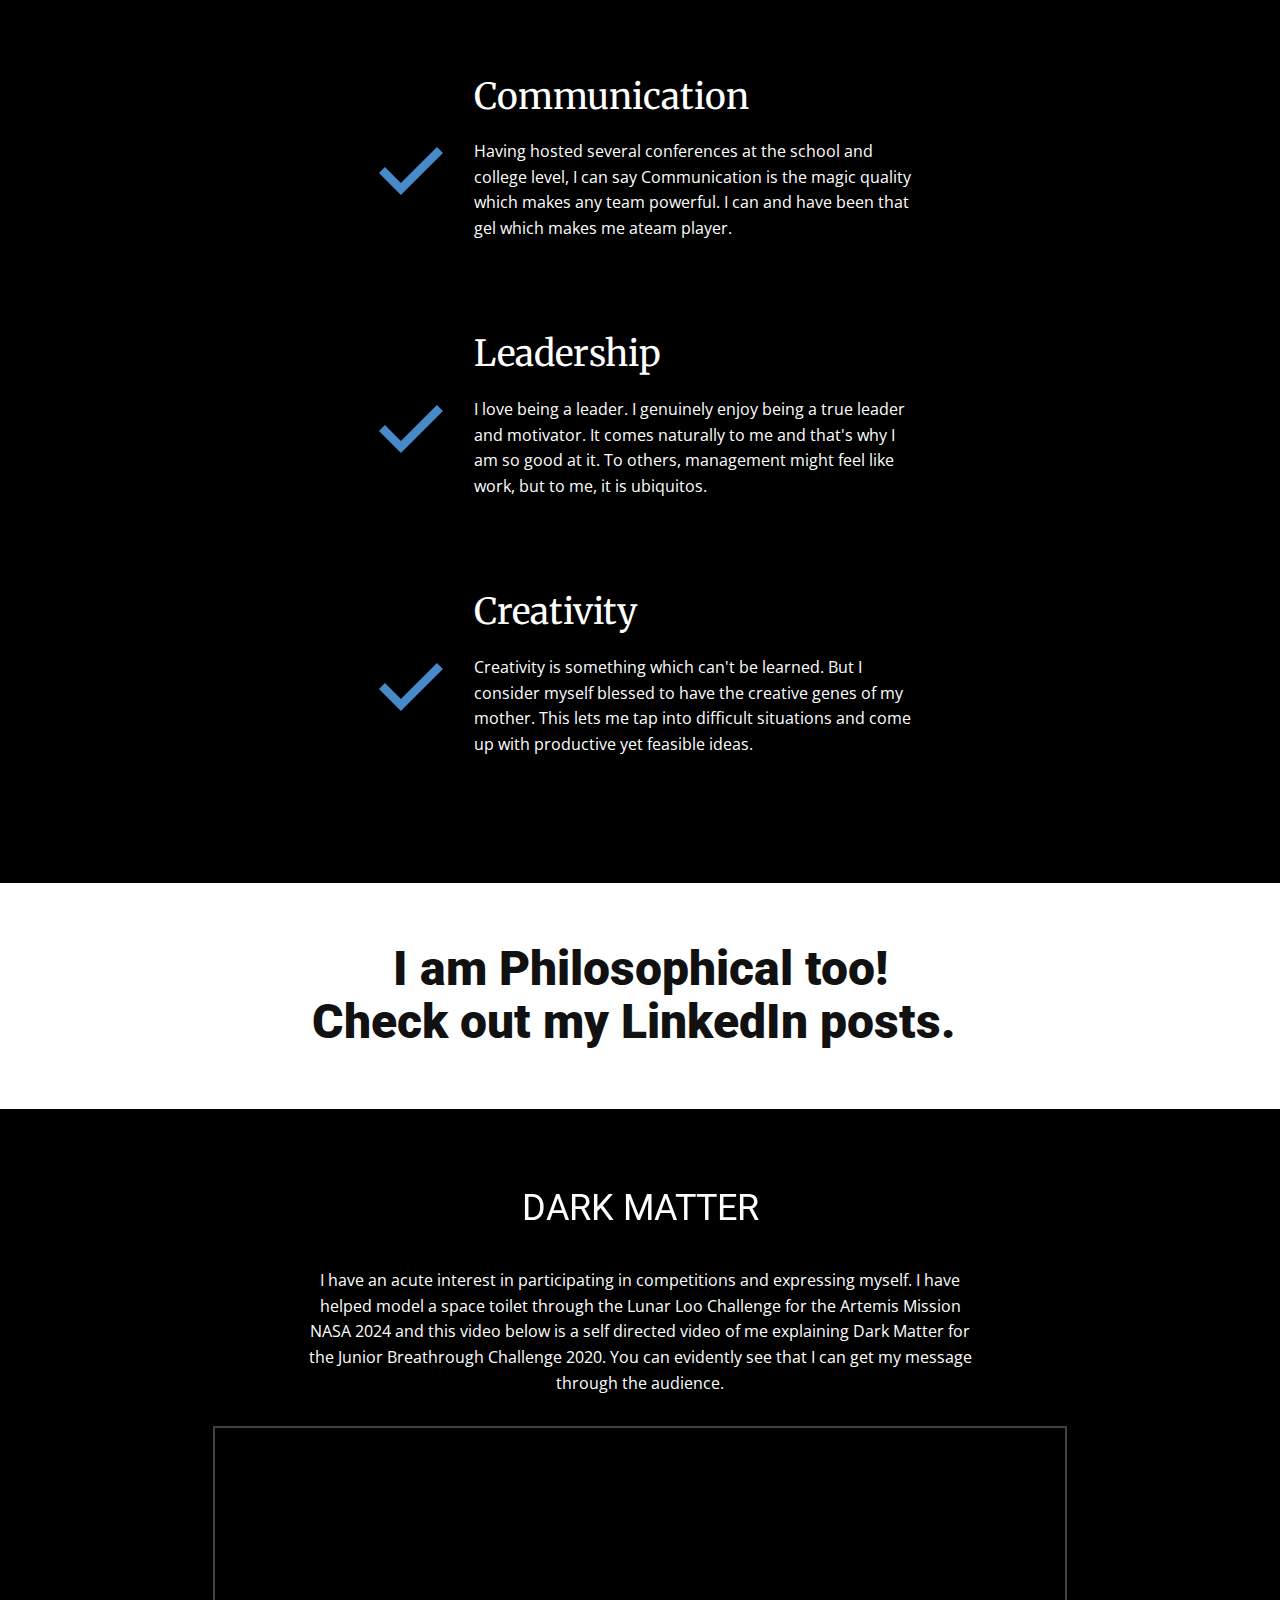
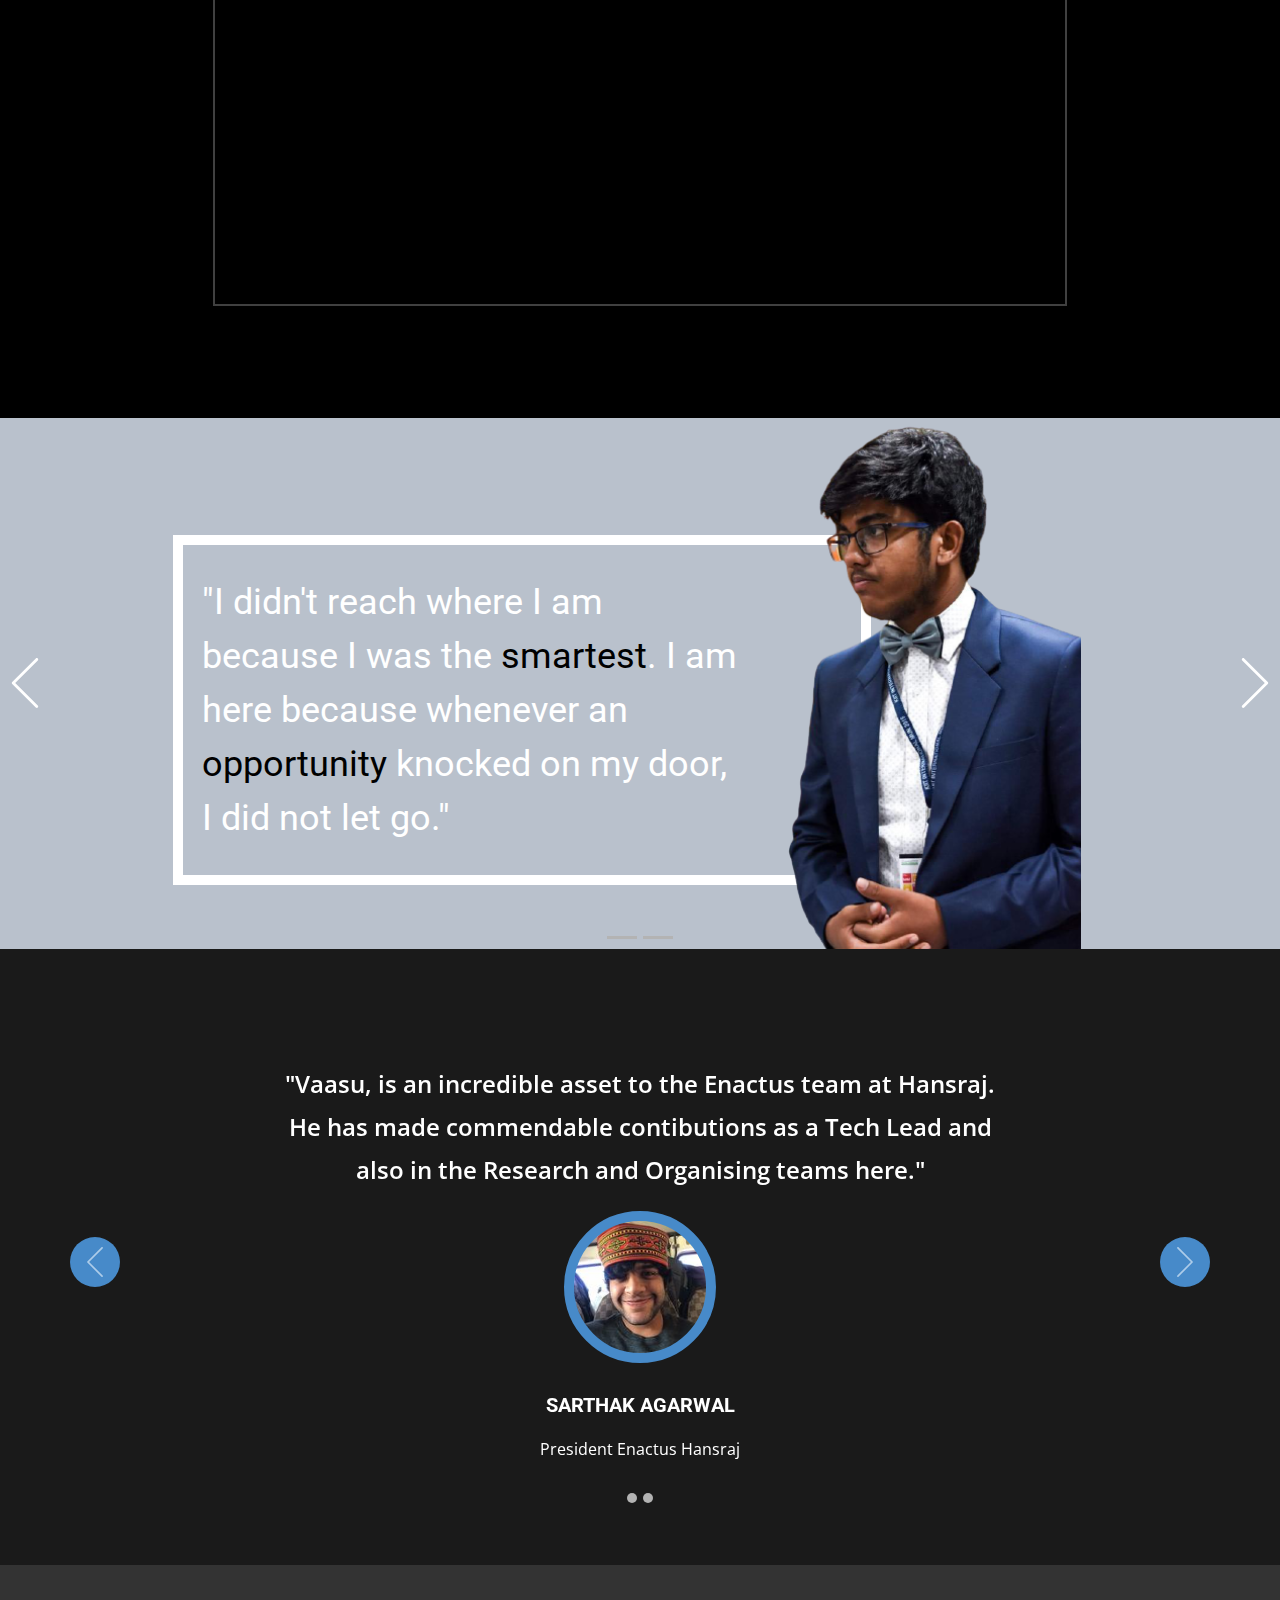
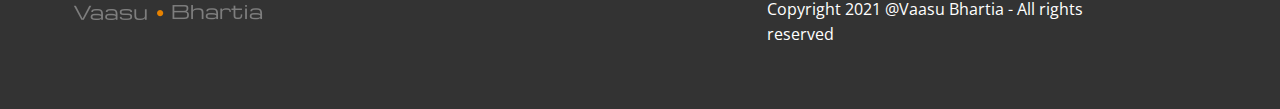
<file: Home.html>
<!DOCTYPE html>
<html style="font-size: 16px;">
  <head>
    <meta name="viewport" content="width=device-width, initial-scale=1.0">
    <meta charset="utf-8">
    <meta name="keywords" content="vaasu, Design, ABSRTACT, ELOQUENT, LOGICAL, Communication, Leadership, Creativity, I am Philosophical too!Check out my LinkedIn posts., DARK MATTER, &quot;I didn't reach where I am because I was the smartest. I am here because whenever an opportunity knocked on my door, I&nbsp; let go.&quot;, &quot;The biggest threat to success isn't failure. It's boredom. Push harder on the days you are really bored with what your'e doing!&quot;">
    <meta name="description" content="">
    <meta name="page_type" content="np-template-header-footer-from-plugin">
    <title>Home</title>
    <link rel="stylesheet" href="nicepage.css" media="screen">
<link rel="stylesheet" href="Home.css" media="screen">
    <script class="u-script" type="text/javascript" src="jquery.js" defer=""></script>
    <script class="u-script" type="text/javascript" src="nicepage.js" defer=""></script>
    <meta name="generator" content="Nicepage 3.14.0, nicepage.com">


    <link id="u-theme-google-font" rel="stylesheet" href="https://fonts.googleapis.com/css?family=Roboto:100,100i,300,300i,400,400i,500,500i,700,700i,900,900i|Open+Sans:300,300i,400,400i,600,600i,700,700i,800,800i">
    <link id="u-page-google-font" rel="stylesheet" href="https://fonts.googleapis.com/css?family=Merriweather:300,300i,400,400i,700,700i,900,900i">








    <script type="application/ld+json">{
		"@context": "http://schema.org",
		"@type": "Organization",
		"name": "",
		"url": "index.html",
		"logo": "images/04bae6b78f37453f886a5a7c6752a45d1.png"
}</script>
    <meta property="og:title" content="Home">
    <meta property="og:type" content="website">
    <meta name="theme-color" content="#478ac9">
    <link rel="canonical" href="index.html">
    <meta property="og:url" content="index.html">
  </head>
  <body class="u-body"><header class="u-clearfix u-header u-header" id="sec-e6c1"><div class="u-clearfix u-sheet u-sheet-1">
        <a href="Home.html" data-page-id="725014946" class="u-image u-logo u-image-1" data-image-width="200" data-image-height="200" title="Vaasu Bhartia">
          <img src="images/04bae6b78f37453f886a5a7c6752a45d1.png" class="u-logo-image u-logo-image-1" data-image-width="200">
        </a>
        <nav class="u-menu u-menu-dropdown u-offcanvas u-menu-1">
          <div class="menu-collapse" style="font-size: 1rem; letter-spacing: 0px; font-weight: 700; text-transform: uppercase;">
            <a class="u-button-style u-custom-active-border-color u-custom-border u-custom-border-color u-custom-borders u-custom-hover-border-color u-custom-left-right-menu-spacing u-custom-padding-bottom u-custom-text-active-color u-custom-text-color u-custom-text-hover-color u-custom-top-bottom-menu-spacing u-nav-link u-text-active-palette-1-base u-text-hover-palette-2-base" href="#">
              <svg><use xmlns:xlink="http://www.w3.org/1999/xlink" xlink:href="#menu-hamburger"></use></svg>
              <svg version="1.1" xmlns="http://www.w3.org/2000/svg" xmlns:xlink="http://www.w3.org/1999/xlink"><defs><symbol id="menu-hamburger" viewBox="0 0 16 16" style="width: 16px; height: 16px;"><rect y="1" width="16" height="2"></rect><rect y="7" width="16" height="2"></rect><rect y="13" width="16" height="2"></rect>
</symbol>
</defs></svg>
            </a>
          </div>
          <div class="u-custom-menu u-nav-container">
            <ul class="u-nav u-spacing-30 u-unstyled u-nav-1"><li class="u-nav-item"><a class="u-border-2 u-border-active-grey-90 u-border-hover-grey-50 u-border-no-left u-border-no-right u-border-no-top u-button-style u-nav-link u-text-active-grey-90 u-text-grey-90 u-text-hover-grey-90" href="Home.html" style="padding: 10px 0px;">Home</a>
</li><li class="u-nav-item"><a class="u-border-2 u-border-active-grey-90 u-border-hover-grey-50 u-border-no-left u-border-no-right u-border-no-top u-button-style u-nav-link u-text-active-grey-90 u-text-grey-90 u-text-hover-grey-90" href="About.html" style="padding: 10px 0px;">About</a>
</li><li class="u-nav-item"><a class="u-border-2 u-border-active-grey-90 u-border-hover-grey-50 u-border-no-left u-border-no-right u-border-no-top u-button-style u-nav-link u-text-active-grey-90 u-text-grey-90 u-text-hover-grey-90" href="Contact.html" style="padding: 10px 0px;">Contact</a>
</li></ul>
          </div>
          <div class="u-custom-menu u-nav-container-collapse">
            <div class="u-black u-container-style u-inner-container-layout u-opacity u-opacity-95 u-sidenav">
              <div class="u-sidenav-overflow">
                <div class="u-menu-close"></div>
                <ul class="u-align-center u-nav u-popupmenu-items u-unstyled u-nav-2"><li class="u-nav-item"><a class="u-button-style u-nav-link" href="Home.html" style="padding: 10px 20px;">Home</a>
</li><li class="u-nav-item"><a class="u-button-style u-nav-link" href="About.html" style="padding: 10px 20px;">About</a>
</li><li class="u-nav-item"><a class="u-button-style u-nav-link" href="Contact.html" style="padding: 10px 20px;">Contact</a>
</li></ul>
              </div>
            </div>
            <div class="u-black u-menu-overlay u-opacity u-opacity-70"></div>
          </div>
        </nav>
      </div></header>
    <section class="u-align-center u-clearfix u-image u-section-1" id="carousel_b3c4" data-image-width="2250" data-image-height="1500">
      <div class="u-clearfix u-sheet u-valign-middle-sm u-valign-middle-xs u-sheet-1">
        <h1 class="u-align-center-xs u-text u-text-palette-4-base u-text-1">vaasu</h1>
        <h3 class="u-text u-text-body-alt-color u-text-2">hi, let's explore</h3>
        <div class="u-social-icons u-spacing-30 u-social-icons-1">
          <a class="u-social-url" title="twitter" target="_blank" href="https://twitter.com/vaasubhartia"><span class="u-icon u-icon-circle u-social-icon u-social-twitter u-text-white u-icon-1"><svg class="u-svg-link" preserveAspectRatio="xMidYMin slice" viewBox="-21 -81 681.33464 681" style=""><use xmlns:xlink="http://www.w3.org/1999/xlink" xlink:href="#svg-94f6"></use></svg><svg class="u-svg-content" viewBox="-21 -81 681.33464 681" id="svg-94f6"><path d="m200.964844 515.292969c241.050781 0 372.871094-199.703125 372.871094-372.871094 0-5.671875-.117188-11.320313-.371094-16.9375 25.585937-18.5 47.824218-41.585937 65.371094-67.863281-23.480469 10.441406-48.753907 17.460937-75.257813 20.636718 27.054687-16.230468 47.828125-41.894531 57.625-72.488281-25.320313 15.011719-53.363281 25.917969-83.214844 31.808594-23.914062-25.472656-57.964843-41.402344-95.664062-41.402344-72.367188 0-131.058594 58.6875-131.058594 131.03125 0 10.289063 1.152344 20.289063 3.398437 29.882813-108.917968-5.480469-205.503906-57.625-270.132812-136.921875-11.25 19.363281-17.742188 41.863281-17.742188 65.871093 0 45.460938 23.136719 85.605469 58.316407 109.082032-21.5-.660156-41.695313-6.5625-59.351563-16.386719-.019531.550781-.019531 1.085937-.019531 1.671875 0 63.46875 45.171875 116.460938 105.144531 128.46875-11.015625 2.996094-22.605468 4.609375-34.558594 4.609375-8.429687 0-16.648437-.828125-24.632812-2.363281 16.683594 52.070312 65.066406 89.960937 122.425781 91.023437-44.855469 35.15625-101.359375 56.097657-162.769531 56.097657-10.5625 0-21.003906-.605469-31.2617188-1.816407 57.9999998 37.175781 126.8710938 58.871094 200.8867188 58.871094"></path></svg></span>
          </a>
          <a class="u-social-url" title="instagram" target="_blank" href="https://www.instagram.com/i_am_not_insane_/"><span class="u-icon u-icon-circle u-social-icon u-social-instagram u-text-white u-icon-2"><svg class="u-svg-link" preserveAspectRatio="xMidYMin slice" viewBox="0 0 512 512" style=""><use xmlns:xlink="http://www.w3.org/1999/xlink" xlink:href="#svg-3a7b"></use></svg><svg class="u-svg-content" viewBox="0 0 512 512" x="0px" y="0px" id="svg-3a7b" style="enable-background:new 0 0 512 512;"><g><path d="M256,152c-57.9,0-105,47.1-105,105s47.1,105,105,105s105-47.1,105-105S313.9,152,256,152z M256,152   c-57.9,0-105,47.1-105,105s47.1,105,105,105s105-47.1,105-105S313.9,152,256,152z M437,0H75C33.6,0,0,33.6,0,75v362   c0,41.4,33.6,75,75,75h362c41.4,0,75-33.6,75-75V75C512,33.6,478.4,0,437,0z M256,392c-74.399,0-135-60.601-135-135   c0-74.401,60.601-135,135-135s135,60.599,135,135C391,331.399,330.399,392,256,392z M421,122c-16.5,0-30-13.5-30-30s13.5-30,30-30   s30,13.5,30,30S437.5,122,421,122z M256,152c-57.9,0-105,47.1-105,105s47.1,105,105,105s105-47.1,105-105S313.9,152,256,152z    M256,152c-57.9,0-105,47.1-105,105s47.1,105,105,105s105-47.1,105-105S313.9,152,256,152z M256,152c-57.9,0-105,47.1-105,105   s47.1,105,105,105s105-47.1,105-105S313.9,152,256,152z"></path>
</g></svg></span>
          </a>
          <a class="u-social-url" target="_blank" title="LinkedIn" href="https://www.linkedin.com/in/vaasubhartia/"><span class="u-icon u-icon-circle u-social-icon u-social-linkedin u-text-white u-icon-3"><svg class="u-svg-link" preserveAspectRatio="xMidYMin slice" viewBox="0 0 112 112" style=""><use xmlns:xlink="http://www.w3.org/1999/xlink" xlink:href="#svg-8423"></use></svg><svg class="u-svg-content" viewBox="0 0 112 112" x="0" y="0" id="svg-8423"><circle fill="currentColor" cx="56.1" cy="56.1" r="55"></circle><path fill="#FFFFFF" d="M41.3,83.7H27.9V43.4h13.4V83.7z M34.6,37.9L34.6,37.9c-4.6,0-7.5-3.1-7.5-7c0-4,3-7,7.6-7s7.4,3,7.5,7
            C42.2,34.8,39.2,37.9,34.6,37.9z M89.6,83.7H76.2V62.2c0-5.4-1.9-9.1-6.8-9.1c-3.7,0-5.9,2.5-6.9,4.9c-0.4,0.9-0.4,2.1-0.4,3.3v22.5
            H48.7c0,0,0.2-36.5,0-40.3h13.4v5.7c1.8-2.7,5-6.7,12.1-6.7c8.8,0,15.4,5.8,15.4,18.1V83.7z"></path></svg></span>
          </a>
        </div>
      </div>
    </section>
    <section class="u-clearfix u-section-2" id="carousel_3af7">
      <div class="u-clearfix u-expanded-width u-gutter-20 u-layout-wrap u-layout-wrap-1">
        <div class="u-layout">
          <div class="u-layout-row">
            <div class="u-size-30 u-size-60-md">
              <div class="u-layout-col">
                <div class="u-container-style u-grey-5 u-layout-cell u-size-60 u-layout-cell-1">
                  <div class="u-container-layout u-valign-middle-md u-valign-middle-sm u-valign-top-xs u-container-layout-1">
                    <h2 class="u-custom-font u-font-merriweather u-text u-text-1">Design</h2>
                    <p class="u-text u-text-2">It is evident from my resume that I am great with technology. I love Web Development and have developed several websites in the past. But here's how I stand out. I have an acute sense of design, which is key to being a good Web Developer. Without the acute sense in design and art, succeeding as a Web Developer is difficult.</p>
                  </div>
                </div>
              </div>
            </div>
            <div class="u-size-30 u-size-60-md">
              <div class="u-layout-col">
                <div class="u-size-20">
                  <div class="u-layout-row">
                    <div class="u-container-style u-layout-cell u-size-30 u-layout-cell-2">
                      <div class="u-container-layout u-valign-middle u-container-layout-2">
                        <h2 class="u-align-center u-custom-font u-font-merriweather u-text u-text-3">ABSRTACT</h2>
                      </div>
                    </div>
                    <div class="u-container-style u-image u-layout-cell u-size-30 u-image-1" data-image-width="400" data-image-height="363">
                      <div class="u-container-layout u-container-layout-3"></div>
                    </div>
                  </div>
                </div>
                <div class="u-size-20">
                  <div class="u-layout-row">
                    <div class="u-container-style u-image u-layout-cell u-size-30 u-image-2" data-image-width="1000" data-image-height="1500">
                      <div class="u-container-layout u-container-layout-4"></div>
                    </div>
                    <div class="u-container-style u-hidden-md u-hidden-sm u-hidden-xs u-layout-cell u-size-30 u-layout-cell-5">
                      <div class="u-container-layout u-container-layout-5">
                        <h2 class="u-align-center u-custom-font u-font-merriweather u-text u-text-4">ELOQUENT</h2>
                      </div>
                    </div>
                  </div>
                </div>
                <div class="u-size-20">
                  <div class="u-layout-row">
                    <div class="u-container-style u-hidden-md u-hidden-sm u-hidden-xs u-layout-cell u-size-30 u-layout-cell-6">
                      <div class="u-container-layout u-valign-middle u-container-layout-6">
                        <h2 class="u-align-center u-custom-font u-font-merriweather u-text u-text-5">LOGICAL</h2>
                      </div>
                    </div>
                    <div class="u-container-style u-image u-layout-cell u-size-30 u-image-3" data-image-width="1200" data-image-height="1500">
                      <div class="u-container-layout u-container-layout-7"></div>
                    </div>
                  </div>
                </div>
              </div>
            </div>
          </div>
        </div>
      </div>
    </section>
    <section class="u-black u-clearfix u-section-3" id="sec-5b27">
      <div class="u-clearfix u-sheet u-valign-middle u-sheet-1">
        <div class="u-list u-list-1">
          <div class="u-repeater u-repeater-1">
            <div class="u-container-style u-list-item u-repeater-item">
              <div class="u-container-layout u-similar-container u-container-layout-1">
                <h2 class="u-custom-font u-font-merriweather u-text u-text-1">Communication</h2><span class="u-icon u-icon-circle u-text-palette-1-base u-icon-1">
            <svg class="u-svg-link" preserveAspectRatio="xMidYMin slice" viewBox="0 0 515.556 515.556" style=""><use xmlns:xlink="http://www.w3.org/1999/xlink" xlink:href="#svg-c319"></use></svg>
            <svg xmlns="http://www.w3.org/2000/svg" id="svg-c319" enable-background="new 0 0 515.556 515.556" viewBox="0 0 515.556 515.556" class="u-svg-content"><path d="m0 274.226 176.549 176.886 339.007-338.672-48.67-47.997-290.337 290-128.553-128.552z"></path></svg>
          </span>
                <p class="u-text u-text-2">Having hosted several conferences at the school and college level, I can say Communication is the magic quality which makes any team powerful. I can and have been that gel which makes me ateam player.</p>
              </div>
            </div>
            <div class="u-container-style u-list-item u-repeater-item">
              <div class="u-container-layout u-similar-container u-container-layout-2">
                <h2 class="u-custom-font u-font-merriweather u-text u-text-3">Leadership</h2><span class="u-icon u-icon-circle u-text-palette-1-base u-icon-2">
            <svg class="u-svg-link" preserveAspectRatio="xMidYMin slice" viewBox="0 0 515.556 515.556" style=""><use xmlns:xlink="http://www.w3.org/1999/xlink" xlink:href="#svg-c319"></use></svg>
            <svg xmlns="http://www.w3.org/2000/svg" id="svg-c319" enable-background="new 0 0 515.556 515.556" viewBox="0 0 515.556 515.556" class="u-svg-content"><path d="m0 274.226 176.549 176.886 339.007-338.672-48.67-47.997-290.337 290-128.553-128.552z"></path></svg>
          </span>
                <p class="u-text u-text-4">I love being a leader. I genuinely enjoy being a true leader and motivator. It comes naturally to me and that's why I am so good at it. To others, management might feel like work, but to me, it is ubiquitos.</p>
              </div>
            </div>
            <div class="u-container-style u-list-item u-repeater-item">
              <div class="u-container-layout u-similar-container u-container-layout-3">
                <h2 class="u-custom-font u-font-merriweather u-text u-text-5">Creativity</h2><span class="u-icon u-icon-circle u-text-palette-1-base u-icon-3">
            <svg class="u-svg-link" preserveAspectRatio="xMidYMin slice" viewBox="0 0 515.556 515.556" style=""><use xmlns:xlink="http://www.w3.org/1999/xlink" xlink:href="#svg-c319"></use></svg>
            <svg xmlns="http://www.w3.org/2000/svg" id="svg-c319" enable-background="new 0 0 515.556 515.556" viewBox="0 0 515.556 515.556" class="u-svg-content"><path d="m0 274.226 176.549 176.886 339.007-338.672-48.67-47.997-290.337 290-128.553-128.552z"></path></svg>
          </span>
                <p class="u-text u-text-6">Creativity is something which can't be learned. But I consider myself blessed to have the creative genes of my mother. This lets me tap into difficult situations and come up with productive yet feasible ideas.</p>
              </div>
            </div>
          </div>
        </div>
      </div>
    </section>
    <section class="u-align-center u-clearfix u-section-4" id="sec-d2e9">
      <div class="u-clearfix u-sheet u-valign-middle u-sheet-1">
        <h1 class="u-text u-text-1">I am Philosophical too!<br>Check out my LinkedIn posts.&nbsp;
        </h1>
      </div>
    </section>
    <section class="u-align-center u-black u-clearfix u-section-5" id="carousel_df0a">
      <div class="u-clearfix u-sheet u-sheet-1">
        <h2 class="u-text u-text-1" data-animation-name="bounceIn" data-animation-duration="1000" data-animation-delay="0" data-animation-direction="Down">DARK MATTER</h2>
        <p class="u-text u-text-2">I have an acute interest in participating in competitions and expressing myself. I have helped model a space toilet through the Lunar Loo Challenge for the Artemis Mission NASA 2024 and this video below is a self directed video of me explaining Dark Matter for the Junior Breathrough Challenge 2020. You can evidently see that I can get my message through the audience.</p>
        <div class="u-border-2 u-border-grey-75 u-video u-video-1">
          <div class="embed-responsive embed-responsive-1">
            <iframe style="position: absolute;top: 0;left: 0;width: 100%;height: 100%;" class="embed-responsive-item" src="https://www.youtube.com/embed/4NOdWcOA1fs?mute=0&amp;showinfo=0&amp;controls=0&amp;start=0" frameborder="0" allowfullscreen=""></iframe>
          </div>
        </div>
      </div>
    </section>
    <section class="u-carousel u-slide u-block-f47d-1" id="carousel_6b16" data-interval="5000" data-u-ride="carousel">
      <ol class="u-absolute-hcenter u-carousel-indicators u-block-f47d-2">
        <li data-u-target="#carousel_6b16" class="u-active u-grey-30" data-u-slide-to="0"></li>
        <li data-u-target="#carousel_6b16" class="u-grey-30" data-u-slide-to="1"></li>
      </ol>
      <div class="u-carousel-inner" role="listbox">
        <div class="u-active u-align-left u-carousel-item u-clearfix u-palette-5-base u-section-6-1">
          <div class="u-clearfix u-sheet u-sheet-1">
            <div class="u-border-10 u-border-white u-container-style u-expanded-width-xs u-group u-group-1">
              <div class="u-container-layout u-valign-bottom-xs u-valign-middle-lg u-valign-middle-md u-valign-middle-sm u-valign-middle-xl u-container-layout-1">
                <h2 class="u-text u-text-body-alt-color u-text-1">"I didn't reach where I am because I was the <span class="u-text-black">smartest</span>. I am here because whenever an <span class="u-text-black">opportunity </span>knocked on my door, I did not let go."
                </h2>
              </div>
            </div>
            <img src="images/WhatsApp_Image_2021-05-11_at_3.58.12_PM-removebg-preview.png" alt="" class="u-image u-image-default u-image-1" data-image-width="408" data-image-height="612">
          </div>
        </div>
        <div class="u-align-left u-carousel-item u-clearfix u-palette-5-base u-section-6-2">
          <div class="u-clearfix u-sheet u-sheet-1">
            <div class="u-border-10 u-border-white u-container-style u-expanded-width-sm u-expanded-width-xs u-group u-group-1">
              <div class="u-container-layout u-valign-bottom u-container-layout-1">
                <h2 class="u-text u-text-body-alt-color u-text-1">"The biggest threat to success isn't failure<i><b>. <span class="u-text-black">It's boredom.</span></b>Push harder on the days you are really bored with what your'e doing!</i>"
                </h2>
              </div>
            </div>
            <img src="images/WhatsApp_Image_2021-05-11_at_4.01.13_PM-removebg-preview.png" alt="" class="u-image u-image-default u-image-1" data-image-width="577" data-image-height="433">
          </div>
        </div>
      </div>
      <a class="u-absolute-vcenter u-carousel-control u-carousel-control-prev u-text-body-alt-color u-block-f47d-3" href="#carousel_6b16" role="button" data-u-slide="prev">
        <span aria-hidden="true">
          <svg viewBox="0 0 477.175 477.175"><path d="M145.188,238.575l215.5-215.5c5.3-5.3,5.3-13.8,0-19.1s-13.8-5.3-19.1,0l-225.1,225.1c-5.3,5.3-5.3,13.8,0,19.1l225.1,225
                    c2.6,2.6,6.1,4,9.5,4s6.9-1.3,9.5-4c5.3-5.3,5.3-13.8,0-19.1L145.188,238.575z"></path></svg>
        </span>
        <span class="sr-only">Previous</span>
      </a>
      <a class="u-absolute-vcenter u-carousel-control u-carousel-control-next u-text-body-alt-color u-block-f47d-4" href="#carousel_6b16" role="button" data-u-slide="next">
        <span aria-hidden="true">
          <svg viewBox="0 0 477.175 477.175"><path d="M360.731,229.075l-225.1-225.1c-5.3-5.3-13.8-5.3-19.1,0s-5.3,13.8,0,19.1l215.5,215.5l-215.5,215.5
                    c-5.3,5.3-5.3,13.8,0,19.1c2.6,2.6,6.1,4,9.5,4c3.4,0,6.9-1.3,9.5-4l225.1-225.1C365.931,242.875,365.931,234.275,360.731,229.075z"></path></svg>
        </span>
        <span class="sr-only">Next</span>
      </a>
    </section>
    <section class="u-clearfix u-grey-90 u-section-7" id="carousel_0667">
      <div class="u-clearfix u-sheet u-sheet-1">
        <div id="carousel-d79e" data-interval="5000" data-u-ride="carousel" class="u-carousel u-expanded-width u-slider u-slider-1">
          <ol class="u-absolute-hcenter u-carousel-indicators u-carousel-indicators-1">
            <li data-u-target="#carousel-d79e" class="u-active u-grey-30 u-shape-circle" data-u-slide-to="0" style="width: 10px; height: 10px;"></li>
            <li data-u-target="#carousel-d79e" class="u-grey-30 u-shape-circle" data-u-slide-to="1" style="width: 10px; height: 10px;"></li>
          </ol>
          <div class="u-carousel-inner" role="listbox">
            <div class="u-active u-align-center u-carousel-item u-container-style u-slide">
              <div class="u-container-layout u-container-layout-1">
                <p class="u-text u-text-1">"Vaasu, is an incredible asset to the Enactus team at Hansraj. He has made commendable contibutions as a Tech Lead and also in the Research and Organising teams here."</p>
                <div alt="" class="u-border-10 u-border-palette-1-base u-image u-image-circle u-image-1" data-image-width="150" data-image-height="150"></div>
                <h5 class="u-text u-text-2">Sarthak Agarwal</h5>
                <p class="u-text u-text-3">President Enactus Hansraj</p>
              </div>
            </div>
            <div class="u-align-center u-carousel-item u-container-style u-slide">
              <div class="u-container-layout u-container-layout-2">
                <p class="u-text u-text-4">"Great with Frontend Devlopment.&nbsp;<br>Improves the quality of interactions at CuriousJr.&nbsp;<br>Industrious and always down to work."
                </p>
                <div alt="" class="u-border-8 u-border-palette-1-base u-image u-image-circle u-image-2" data-image-width="200" data-image-height="200"></div>
                <h5 class="u-align-center-md u-text u-text-5">amit shekhar</h5>
                <p class="u-text u-text-6">CEO of CuriousJr</p>
              </div>
            </div>
          </div>
          <a class="u-absolute-vcenter u-carousel-control u-carousel-control-prev u-hover-palette-4-base u-icon-circle u-palette-1-base u-spacing-10 u-text-hover-palette-1-base u-carousel-control-1" href="#carousel-d79e" role="button" data-u-slide="prev">
            <span aria-hidden="true">
              <svg viewBox="0 0 477.175 477.175"><path d="M145.188,238.575l215.5-215.5c5.3-5.3,5.3-13.8,0-19.1s-13.8-5.3-19.1,0l-225.1,225.1c-5.3,5.3-5.3,13.8,0,19.1l225.1,225
                    c2.6,2.6,6.1,4,9.5,4s6.9-1.3,9.5-4c5.3-5.3,5.3-13.8,0-19.1L145.188,238.575z"></path></svg>
            </span>
            <span class="sr-only">Previous</span>
          </a>
          <a class="u-absolute-vcenter u-carousel-control u-carousel-control-next u-hover-palette-4-base u-icon-circle u-palette-1-base u-spacing-10 u-text-hover-palette-1-base u-carousel-control-2" href="#carousel-d79e" role="button" data-u-slide="next">
            <span aria-hidden="true">
              <svg viewBox="0 0 477.175 477.175"><path d="M360.731,229.075l-225.1-225.1c-5.3-5.3-13.8-5.3-19.1,0s-5.3,13.8,0,19.1l215.5,215.5l-215.5,215.5
                    c-5.3,5.3-5.3,13.8,0,19.1c2.6,2.6,6.1,4,9.5,4c3.4,0,6.9-1.3,9.5-4l225.1-225.1C365.931,242.875,365.931,234.275,360.731,229.075z"></path></svg>
            </span>
            <span class="sr-only">Next</span>
          </a>
        </div>
      </div>
    </section>


    <footer class="u-clearfix u-footer u-grey-80" id="sec-8a5a"><div class="u-clearfix u-sheet u-sheet-1">
        <a href="https://nicepage.com" class="u-image u-logo u-image-1" data-image-width="200" data-image-height="200">
          <img src="images/04bae6b78f37453f886a5a7c6752a45d1.png" class="u-logo-image u-logo-image-1" data-image-width="376">
        </a>
        <p class="u-text u-text-1">Copyright 2021 @Vaasu Bhartia - All rights reserved</p>
      </div></footer>
    
  </body>
</html>
</file>
